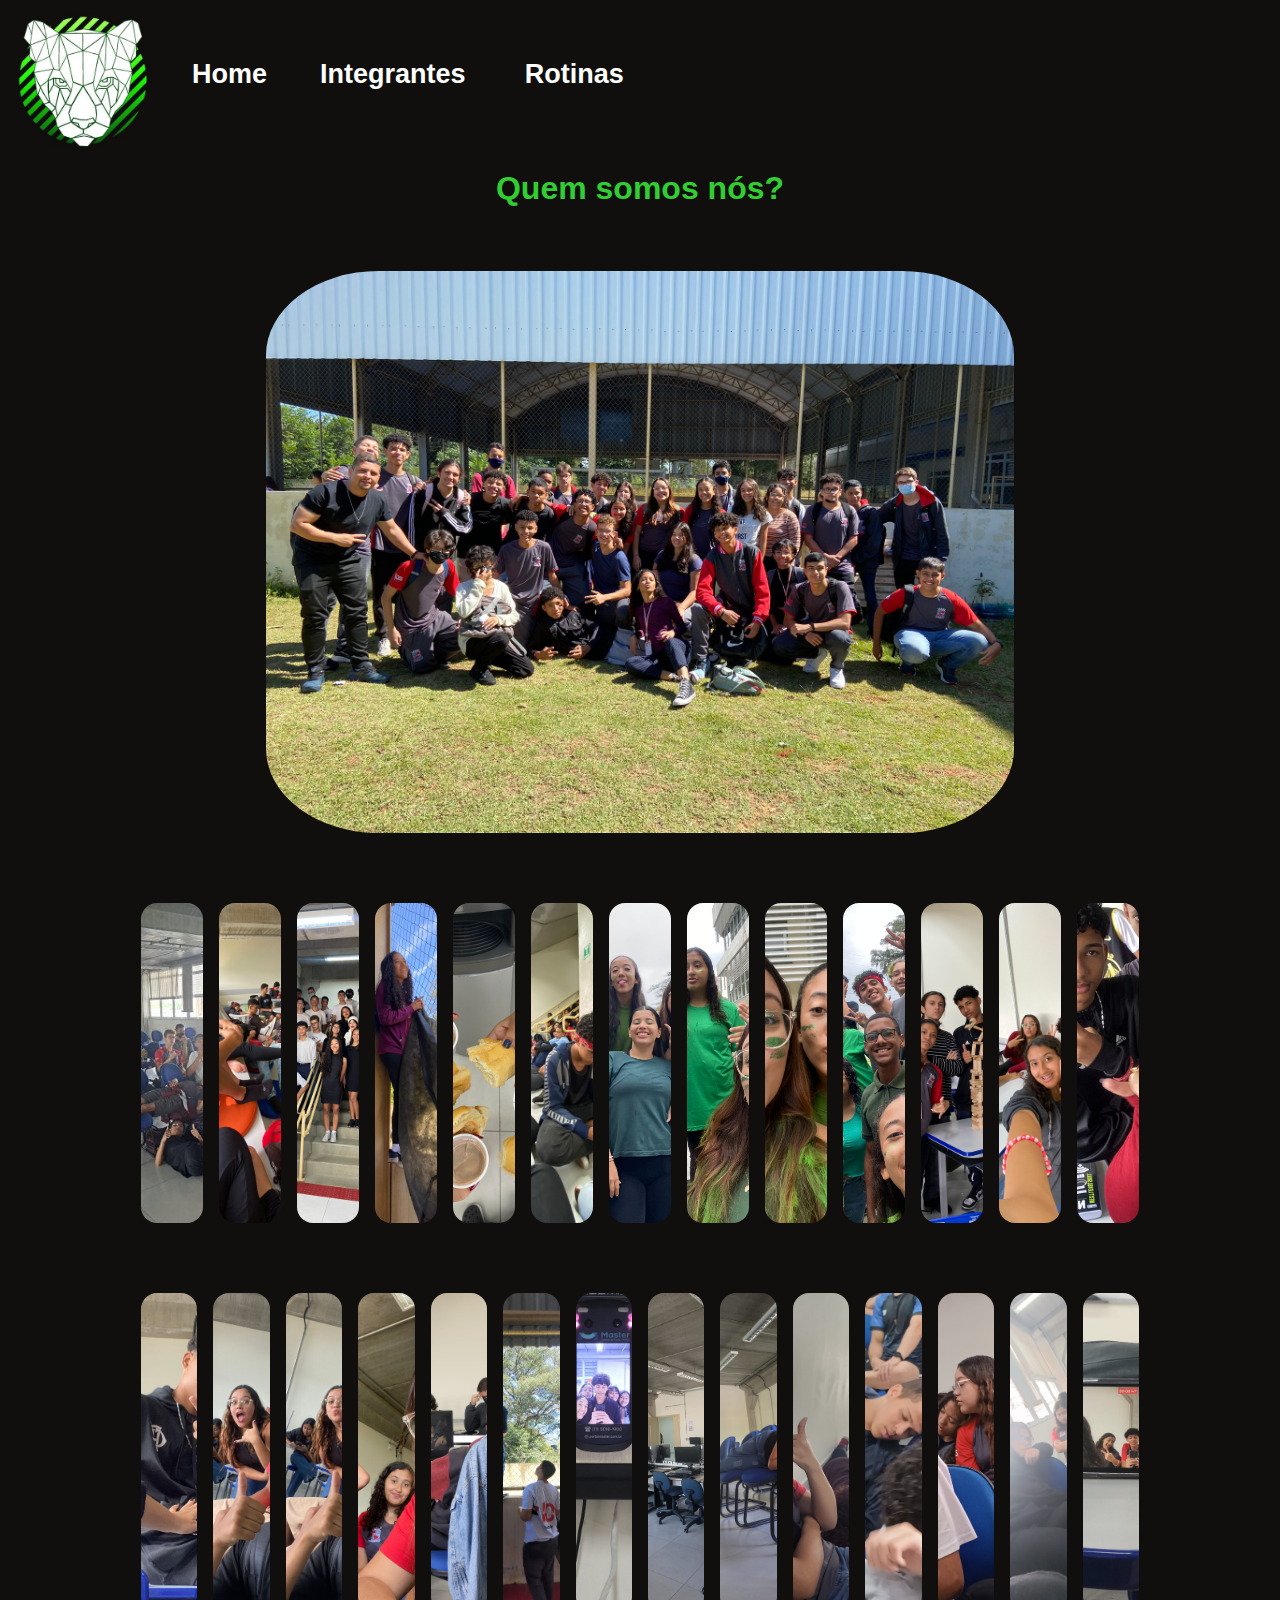
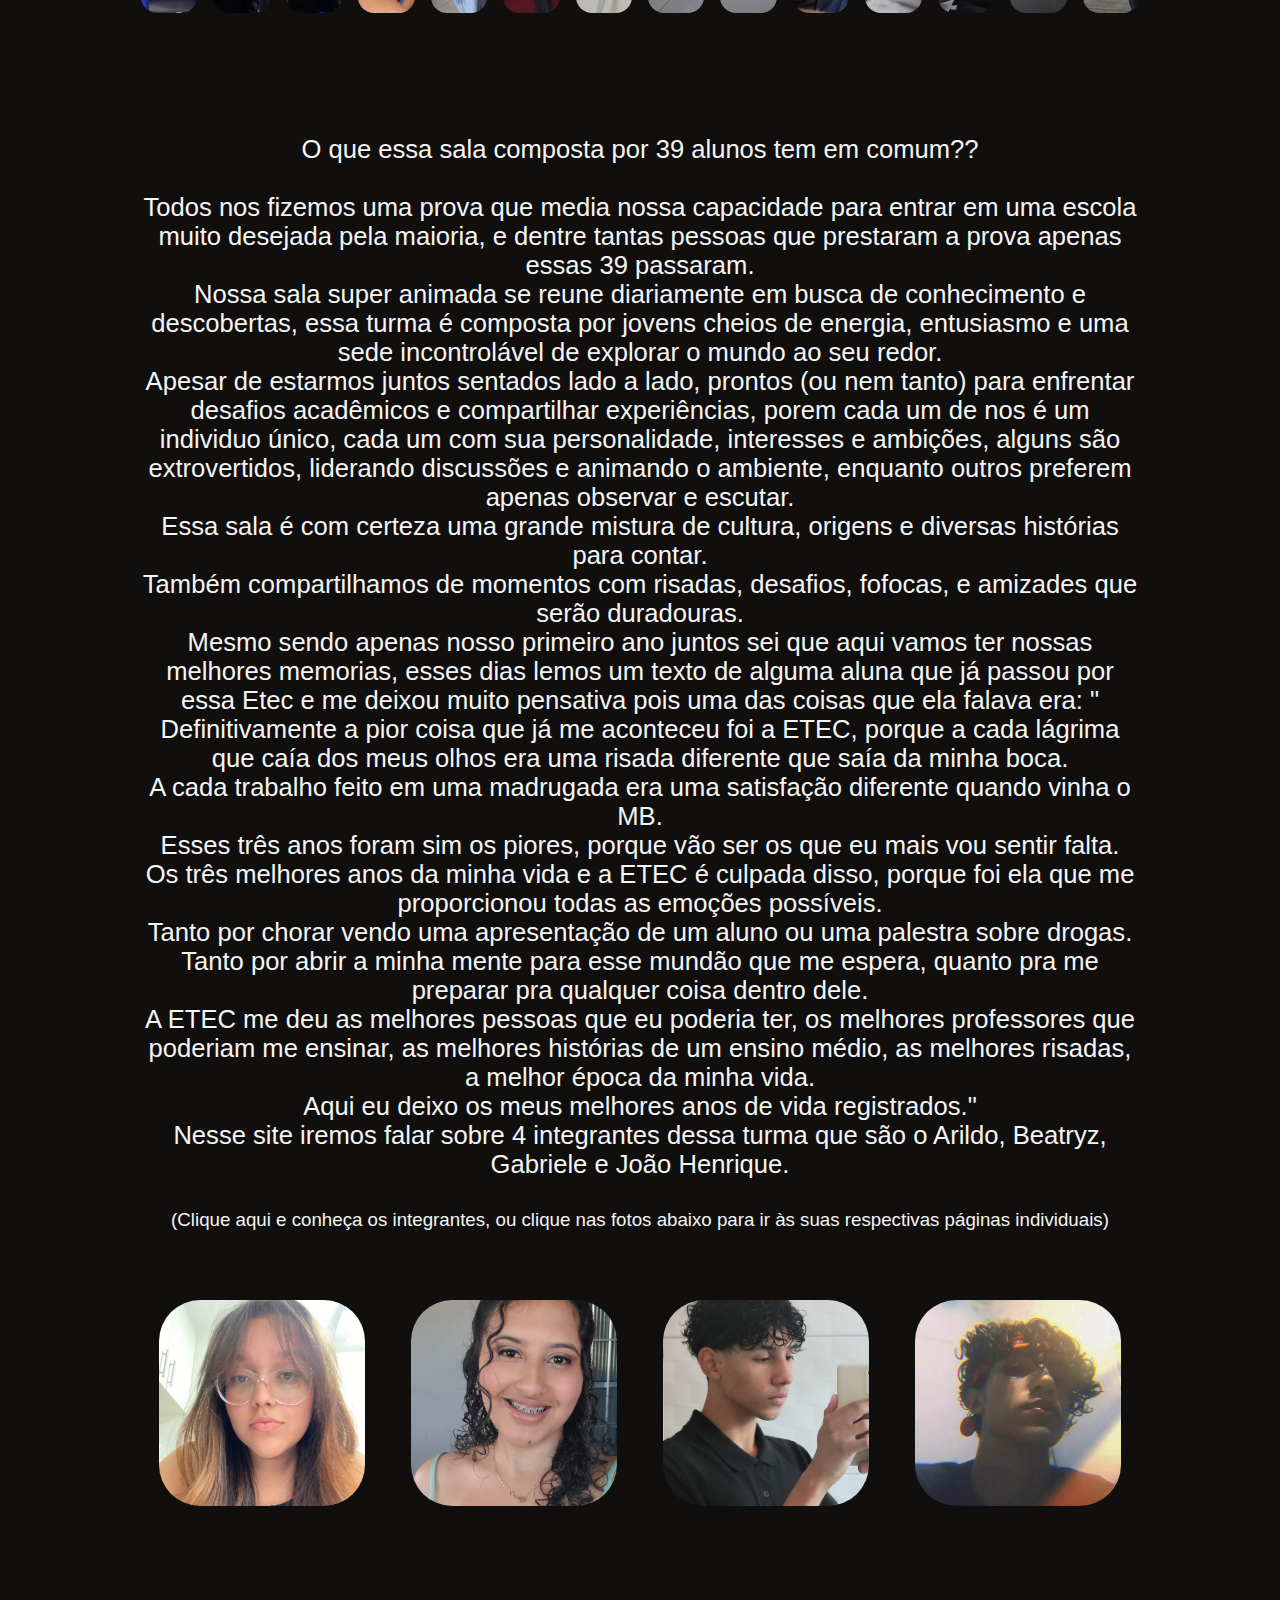
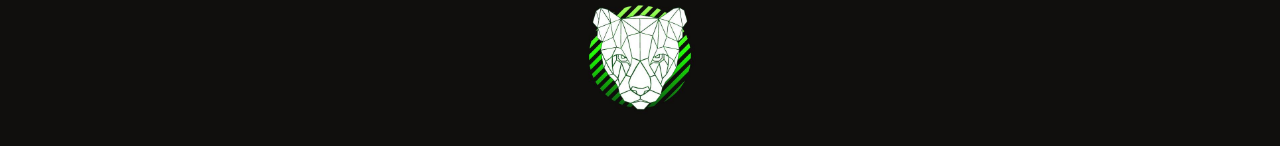
<file: index.html>
<!DOCTYPE html>
<html lang="en">
<head>
    <meta charset="UTF-8">
    <meta http-equiv="X-UA-Compatible" content="IE=edge">
    <meta name="viewport" content="width=device-width, initial-scale=1.0">
    <title>Document</title>
    <link rel="icon" type="image/png" href="img/logo.png.png">
    <link rel="stylesheet" href="style.css">
</head>
<body bgcolor="#100F0D">
    <div class="selecao">
    <div class="menu">
        <a href="index.html"><img class="img1" src="img/Imagem do WhatsApp de 2023-04-27 à(s) 07.49.08.jpg" alt=""></a>
    </div>
    <div class="home"><a style="text-decoration: none;" style="color: whitesmoke" href="index.html"><div class="branco">Home</div></a></div>

    <div class="integrantes"><a href="pag.integrantes.html" style="text-decoration: none;" style="color: whitesmoke"><div class="branco1">Integrantes</div></a></div>

    <div class="rotina">
        <a href="pag.rotinas.html" style="text-decoration: none;" style="color: whitesmoke;"><div class="branco2">Rotinas</div></a>
    </div>

    <p id="p10">Quem somos nós?</p>

    <div class="container4">
        <div class="central">
        <img id="img6" src="img/1DS.jpg" alt="">
        </div>
        <div class="kodfun-galeri">
            <div style="background-image: url(img/fototurmaajogada.jpg)"></div>
            <div style="background-image: url(img/peiara.jpg)"></div>
            <div style="background-image: url(img/turmapretobranco.jpg)"></div>
            <div style="background-image: url(img/natihumilhada.jpg)"></div>
            <div style="background-image: url(img/pobreza.jpg)"></div>
            <div style="background-image: url(img/palestrarobilsonbia.jpg)"></div>
            <div style="background-image: url(img/meninas.jpg)"></div>
            <div style="background-image: url(img/gabyfeiosaebiachatinha.jpg)"></div>
            <div style="background-image: url(img/natiegaby.jpg)"></div>
            <div style="background-image: url(img/turmaverde.jpg)"></div>
            <div style="background-image: url(img/diajenga.jpg)"></div>
            <div style="background-image: url(img/bia0.5.jpg)"></div>
            <div style="background-image: url(img/caricacarlonafto.jpg)"></div>
            
        </div>

        <style>
            .kodfun-galeri {
                display: flex;
                height: 20rem;
                gap: 1rem;
            }
            .kodfun-galeri > div {
                flex: 1;
                border-radius: 1rem;
                background-position: center;
                background-repeat: no-repeat;
                background-size: auto 100%;
                transition: all .8s cubic-bezier(.25, .4, .45, 1.4);
            }
            .kodfun-galeri > div:hover {
                flex: 5;
            }
        </style>

        <div class="galeria">
            <div style="background-image: url(img/cariocaegaby.jpg);"></div>
            <div style="background-image: url(img/cariocajoia.jpg);"></div>
            <div style="background-image: url(img/cariocajoiaposturado.jpg);"></div>
            <div style="background-image: url(img/gabymepaga.jpg);"></div>
            <div style="background-image: url(img/xatjp.jpg);"></div>
            <div style="background-image: url(img/trabalhadores.jpg);"></div>
            <div style="background-image: url(img/meninasijuao.jpg);"></div>
            <div style="background-image: url(img/salavazia.jpg);"></div>
            <div style="background-image: url(img/soninhobia.jpg);"></div>
            <div style="background-image: url(img/soninhoeve.jpg);"></div>
            <div style="background-image: url(img/soninholuan.jpg);"></div>
            <div style="background-image: url(img/soninhogabyenati.jpg);"></div>
            <div style="background-image: url(img/mateusetalita.jpg);"></div>
            <div style="background-image: url(img/telacelular.jpg);"></div>

        </div>

        <style>
            .galeria {
                display: flex;
                height: 20rem;
                gap: 1rem;
            }
            .galeria > div {
                flex: 1;
                border-radius: 1rem;
                background-position: center;
                background-repeat: no-repeat;
                background-size: auto 100%;
                transition: all .8s cubic-bezier(.25, .4, .45, 1.4);
            }
            .galeria > div:hover {
                flex: 5;
            }

        </style>

        <br>
        <br>
        <br>
        <br>

        <p id="p11">
            O que essa sala composta por 39 alunos tem em comum?? <br>
            <br>
            Todos nos fizemos uma prova que media nossa capacidade para entrar em uma escola muito desejada pela maioria, e dentre tantas pessoas que prestaram a prova apenas essas 39 passaram. <br>
            Nossa sala super animada se reune diariamente em busca de conhecimento e descobertas, essa turma é composta por jovens cheios de energia, entusiasmo e uma sede incontrolável de explorar o mundo ao seu redor. <br>
            Apesar de estarmos juntos sentados lado a lado, prontos (ou nem tanto) para enfrentar desafios acadêmicos e compartilhar experiências, porem cada um de nos é um individuo único, cada um com sua personalidade, interesses e ambições, alguns são extrovertidos, liderando discussões e animando o ambiente, enquanto outros preferem apenas observar e escutar. <br>
            Essa sala é com certeza uma grande mistura de cultura, origens e diversas histórias para contar. <br>
            Também compartilhamos de momentos com risadas, desafios, fofocas, e amizades que serão duradouras. <br>
            Mesmo sendo apenas nosso primeiro ano juntos sei que aqui vamos ter nossas melhores memorias, esses dias lemos um texto de alguma aluna que já passou por essa Etec e me deixou muito pensativa pois uma das coisas que ela falava era: " Definitivamente a pior coisa que já me aconteceu foi a ETEC, porque a cada lágrima que caía dos meus olhos era uma risada diferente que saía da minha boca. <br>
            A cada trabalho feito em uma madrugada era uma satisfação diferente quando vinha o MB. <br>
            Esses três anos foram sim os piores, porque vão ser os que eu mais vou sentir falta. Os três melhores anos da minha vida e a ETEC é culpada disso, porque foi ela que me proporcionou todas as emoções possíveis.<br> 
            Tanto por chorar vendo uma apresentação de um aluno ou uma palestra sobre drogas. <br> 
            Tanto por abrir a minha mente para esse mundão que me espera, quanto pra me preparar pra qualquer coisa dentro dele. <br> 
            A ETEC me deu as melhores pessoas que eu poderia ter, os melhores professores que poderiam me ensinar, as melhores histórias de um ensino médio, as melhores risadas, a melhor época da minha vida. <br>
            Aqui eu deixo os meus melhores anos de vida registrados."
            <br> Nesse site iremos falar sobre 4 integrantes dessa turma que são o Arildo, Beatryz, Gabriele e João Henrique.
        </p>

        <a id="espacamento" style="text-decoration: none;" style="color: whitesmoke;" href="pag.integrantes.html"><div class="branco3">(Clique aqui e conheça os integrantes, ou clique nas fotos abaixo para ir às suas respectivas páginas individuais)</div></a>

        <div class="selecione">
            <a href="pagGaby.html"><img src="img/gaby.jpg" alt=""></a>
            <a href="pagBia.html"><img src="img/bia.jpg" alt=""></a>
            <a href="pagJoao.html"><img src="img/jojolindao.jpg" alt=""></a>
            <a href="pagArildo.html"><img src="img/arildo.jpg" alt=""></a>
        </div>

    </div>
    </div>
    <div class="final">
        <a href="index.html"><img id="img7" src="img/Imagem do WhatsApp de 2023-04-27 à(s) 07.49.08.jpg" alt=""></a>
    </div>
    </div>
    
</body>
</html>
</file>
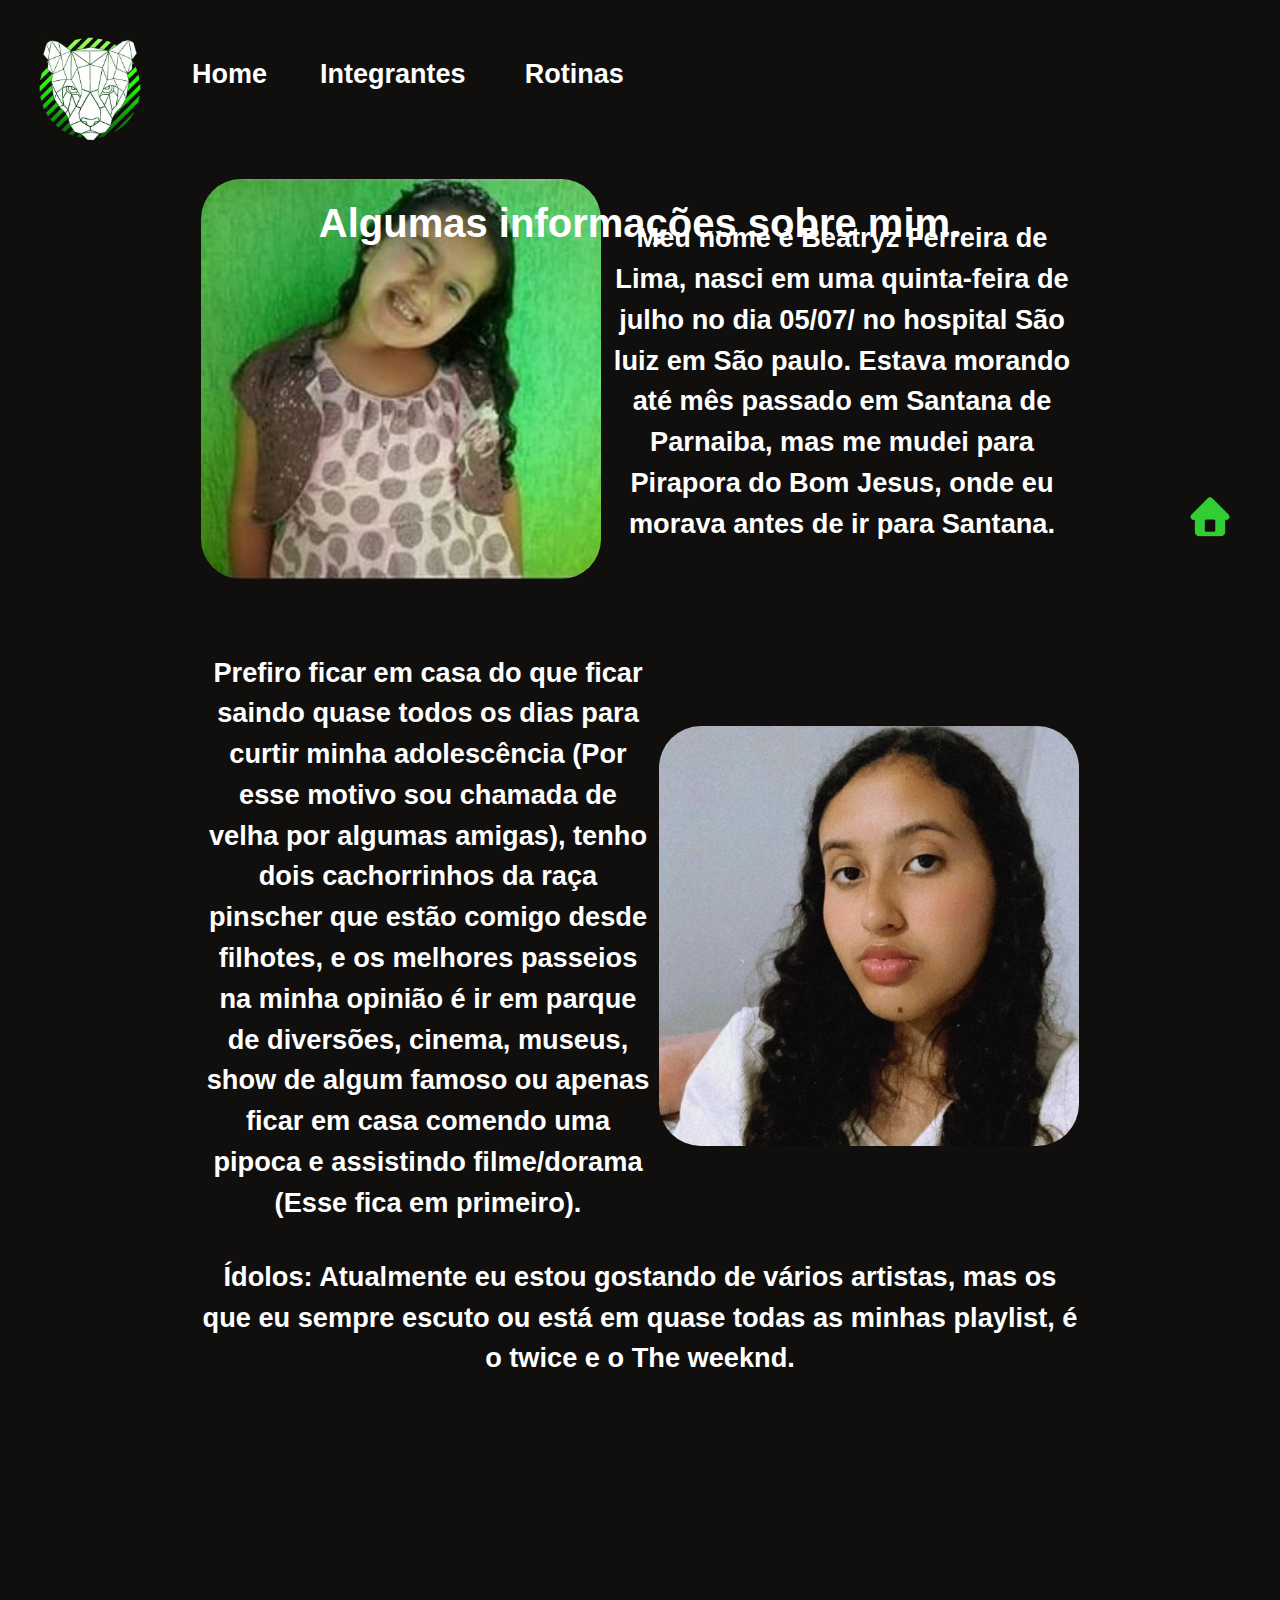
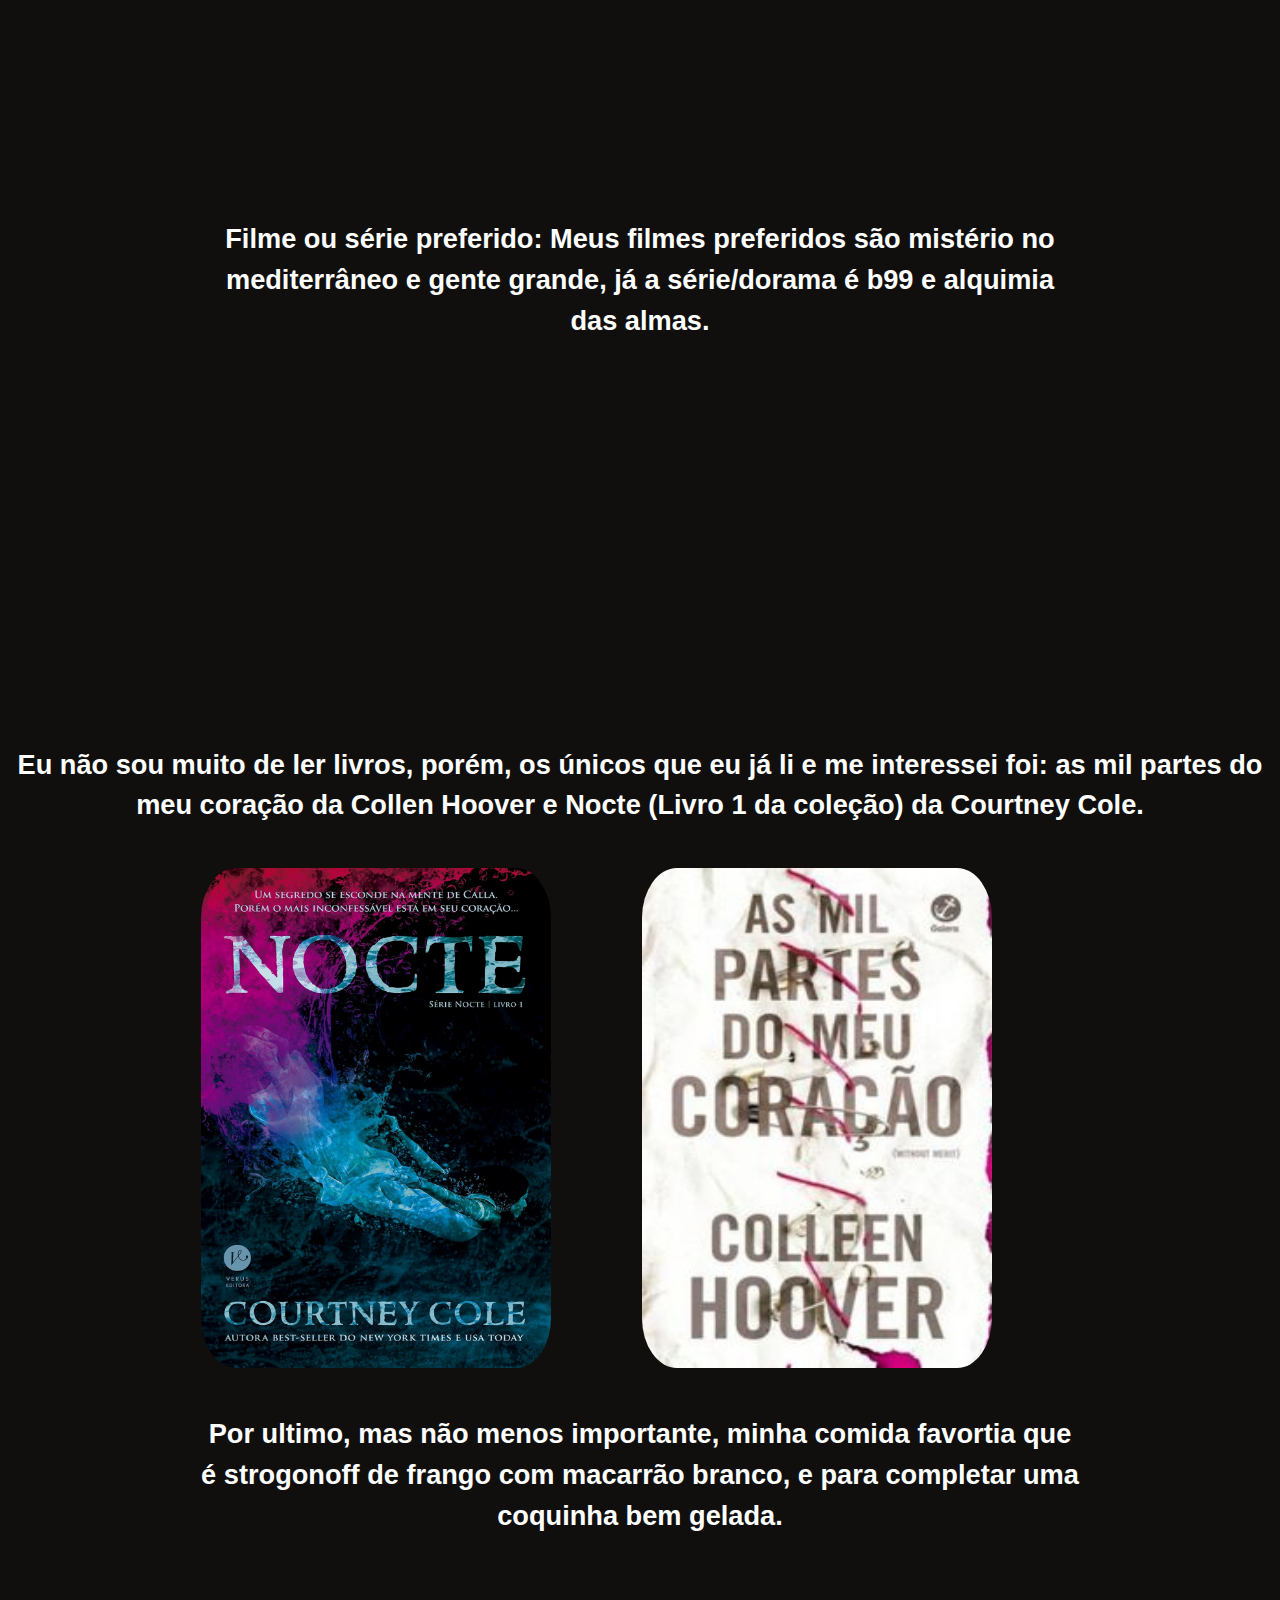
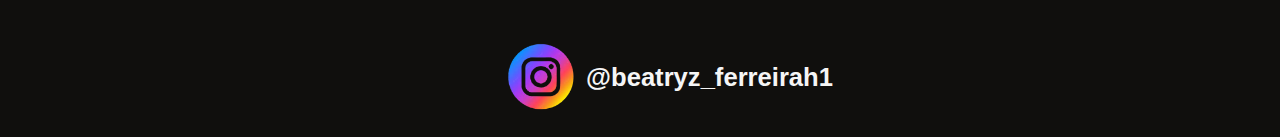
<file: pag.curiosidadeBia.html>
<!DOCTYPE html>
<html lang="en">
    <head>
        <meta charset="UTF-8">
        <meta http-equiv="X-UA-Compatible" content="IE=edge">
        <meta name="viewport" content="width=device-width, initial-scale=1.0">
        <title>DiaDoAmigo</title>
        <link rel="icon" type="image/png" href="img/logo.png.png">
        <link rel="stylesheet" href="style3.css">
    </head>
    <body bgcolor="#100F0D">
        <div class="menu">
            <a href="index.html">
                <img class="img1" src="img/Imagem do WhatsApp de 2023-04-27 à(s) 07.49.08.jpg" alt="">
            </a>
        </div>
        <div class="home">
            <a style="text-decoration: none;" style="color: whitesmoke" href="index.html">
                <div class="branco">Home</div>
            </a>
        </div>
        <div class="integrantes">
            <a href="pag.integrantes.html" style="text-decoration: none;" style="color: whitesmoke">
                <div class="branco1">Integrantes</div>
            </a>
        </div>
        <div class="rotina">
            <a href="pag.rotinas.html" style="text-decoration: none;" style="color: whitesmoke;"><div class="branco2">Rotinas</div></a>
        </div>
        <h1 class="Text1">Algumas informações sobre mim.</h1>
        <a href="index.html"><img id="bolinha" src="img/bolinha.png" alt=""></a>
        <div class="tabela" align ="center">
            <table cellspacing="20%" width="70%">
                <tr>
                    <td>
                        <a href="pagBia.html">
                            <img class="foto2" src="img/biacrianca.jpg" width="400" height="400">
                            
                        </a>
                    </td>
                    <td class="text3" >
                       <p> Meu nome é Beatryz Ferreira de Lima, nasci em uma quinta-feira de julho
                        no dia 05/07/ no hospital São luiz em São paulo. Estava morando até mês passado em Santana de Parnaiba, mas
                        me mudei para Pirapora do Bom Jesus, onde eu morava antes de ir para Santana.
                        </p>
                    </td>
                </tr>
            </table>
            <br>
            <br>
            <table cellspacing="20%" width="70%">
                <tr>
                   
                    <td class="text3">
                        <p>
                            Prefiro ficar em casa do que ficar saindo quase todos os dias para curtir minha adolescência (Por esse motivo sou chamada de velha por algumas amigas),
          tenho dois cachorrinhos da raça pinscher que estão comigo desde filhotes, e os melhores passeios na minha opinião 
          é ir em parque de diversões, cinema, museus, show de algum famoso ou apenas ficar em casa comendo uma pipoca e assistindo filme/dorama (Esse fica em primeiro).
                        </p>

                    </td>
                    <td>
                        <img class="foto2" src="img/biagrande.jpg" alt="" width="420" height="420">
                    </td>
                </tr>


            </table>
            <table cellspacing="20%" width="70%">
                <tr>
                    <td class="text4">
                        Ídolos: Atualmente eu estou gostando de vários artistas, mas os que eu sempre escuto ou está 
                        em quase todas as minhas playlist, é o twice e o The weeknd.
                    </td>
                </tr>
            </table>
            <br>
            <br>
            <table cellspacing="20%" width="70%" align="center"> 
               
                    <td>
                        <iframe 
                        style="border-radius:12px" src="https://open.spotify.com/embed/artist/7n2Ycct7Beij7Dj7meI4X0?utm_source=generator" width="90%" height="352" frameBorder="0" allowfullscreen="" allow="autoplay; clipboard-write; encrypted-media; fullscreen; picture-in-picture" loading="lazy"></iframe>
                    </td>
                    <td>
                        <iframe style="border-radius:12px" src="https://open.spotify.com/embed/artist/1Xyo4u8uXC1ZmMpatF05PJ?utm_source=generator&theme=0" width="90%" height="352" frameBorder="0" allowfullscreen="" allow="autoplay; clipboard-write; encrypted-media; fullscreen; picture-in-picture" loading="lazy"></iframe>
                    </iframe>
                    </td>
                </tr>
            </table>
            <br>
            <br>
            <table cellspacing="20%" width="70%">
                <tr>
                    <td class="text4">
                        Filme ou série preferido: Meus filmes preferidos são mistério no mediterrâneo e gente grande, já
                        a série/dorama é b99 e alquimia das almas.
                     </td>
                </tr>
            </table>
            <br>
            <br>
            <table cellspacing="20%" widht="70%">
                <tr>
                    <td>
                        <iframe class="videos" width="500" height="315" src="https://www.youtube.com/embed/ZewCCWbPlsY" title="YouTube video player" frameborder="0" allow="accelerometer; autoplay; clipboard-write; encrypted-media; gyroscope; picture-in-picture; web-share" allowfullscreen>
                        </iframe>
                    </td>
                    <td>
                    <iframe class="videos" width="500" height="315" src="https://www.youtube.com/embed/BM4B2HAhH7Y" title="YouTube video player" frameborder="0" allow="accelerometer; autoplay; clipboard-write; encrypted-media; gyroscope; picture-in-picture; web-share" allowfullscreen></iframe>
                    </td>
                </tr>   
            </table>
            <br>
            <br>
            <table>
                <tr>
                    <td class="text4">
                        Eu não sou muito de ler livros, porém, os únicos que eu já li e me interessei foi: as mil partes
                        do meu coração da Collen Hoover e Nocte (Livro 1 da coleção) da Courtney Cole.
                    </td>
                </tr>
            </table>
            <br>
            <br>
            <table cellspacing="10%" width="70%">
                <tr>
                    <td>
                        <a href="https://www.bing.com/ck/a?!&&p=9b2f443310cffdf6JmltdHM9MTY4NTE0NTYwMCZpZ3VpZD0wNmVlOWIyOC0wMTcyLTY0MGYtMDdlMC04YjhhMDBjNDY1MTkmaW5zaWQ9NTIyNQ&ptn=3&hsh=3&fclid=06ee9b28-0172-640f-07e0-8b8a00c46519&psq=as+mil+partes+do+meu+cora%c3%a7%c3%a3o+skoob&u=a1aHR0cHM6Ly93d3cuc2tvb2IuY29tLmJyL2FzLW1pbC1wYXJ0ZXMtZG8tbWV1LWNvcmFjYW8tODExNTM4ZWQ4MTYwNDguaHRtbA&ntb=1"><img class="livros" src="img/nocte.jpg" width="350" height="500" ></a>
                    </td>
                    <td>
                        <a href="https://www.bing.com/ck/a?!&&p=5ff676d24fb1002fJmltdHM9MTY4NTE0NTYwMCZpZ3VpZD0wNmVlOWIyOC0wMTcyLTY0MGYtMDdlMC04YjhhMDBjNDY1MTkmaW5zaWQ9NTIzMA&ptn=3&hsh=3&fclid=06ee9b28-0172-640f-07e0-8b8a00c46519&psq=nocte+skoob&u=a1aHR0cHM6Ly93d3cuc2tvb2IuY29tLmJyL25vY3RlLTQxOTk0NmVkNDc2OTY4Lmh0bWw&ntb=1"><img class="livros" src="img/collenhover.jpg" alt="" width="350" height="500"></a>
                    </td>
                </tr>
            </table>
            <br>
            <br>
            <div>
                <table cellspacing="20%" width="70%">
                    <tr>
                        <td class="text4" >
                        Por ultimo, mas não menos importante, minha comida favortia que é strogonoff de frango com macarrão branco, e para 
                        completar uma coquinha bem gelada.
                               
                        </td>
                    </tr>
                </table>
                <br>
                <br>
                <br>
            </div>
            <div class="container2">
                <img id="img5" src="img/logoinsta-removebg-preview.png" alt="">
                <a style="text-decoration: none;" style="color:whitesmoke;" href="https://instagram.com/beatryz_ferreirah1?igshid=MzNlNGNkZWQ4Mg==" target="_blank"><div class="branco3">@beatryz_ferreirah1</div></a>
            </div>
        </div>
    </div>
    </body>
</html>
</file>
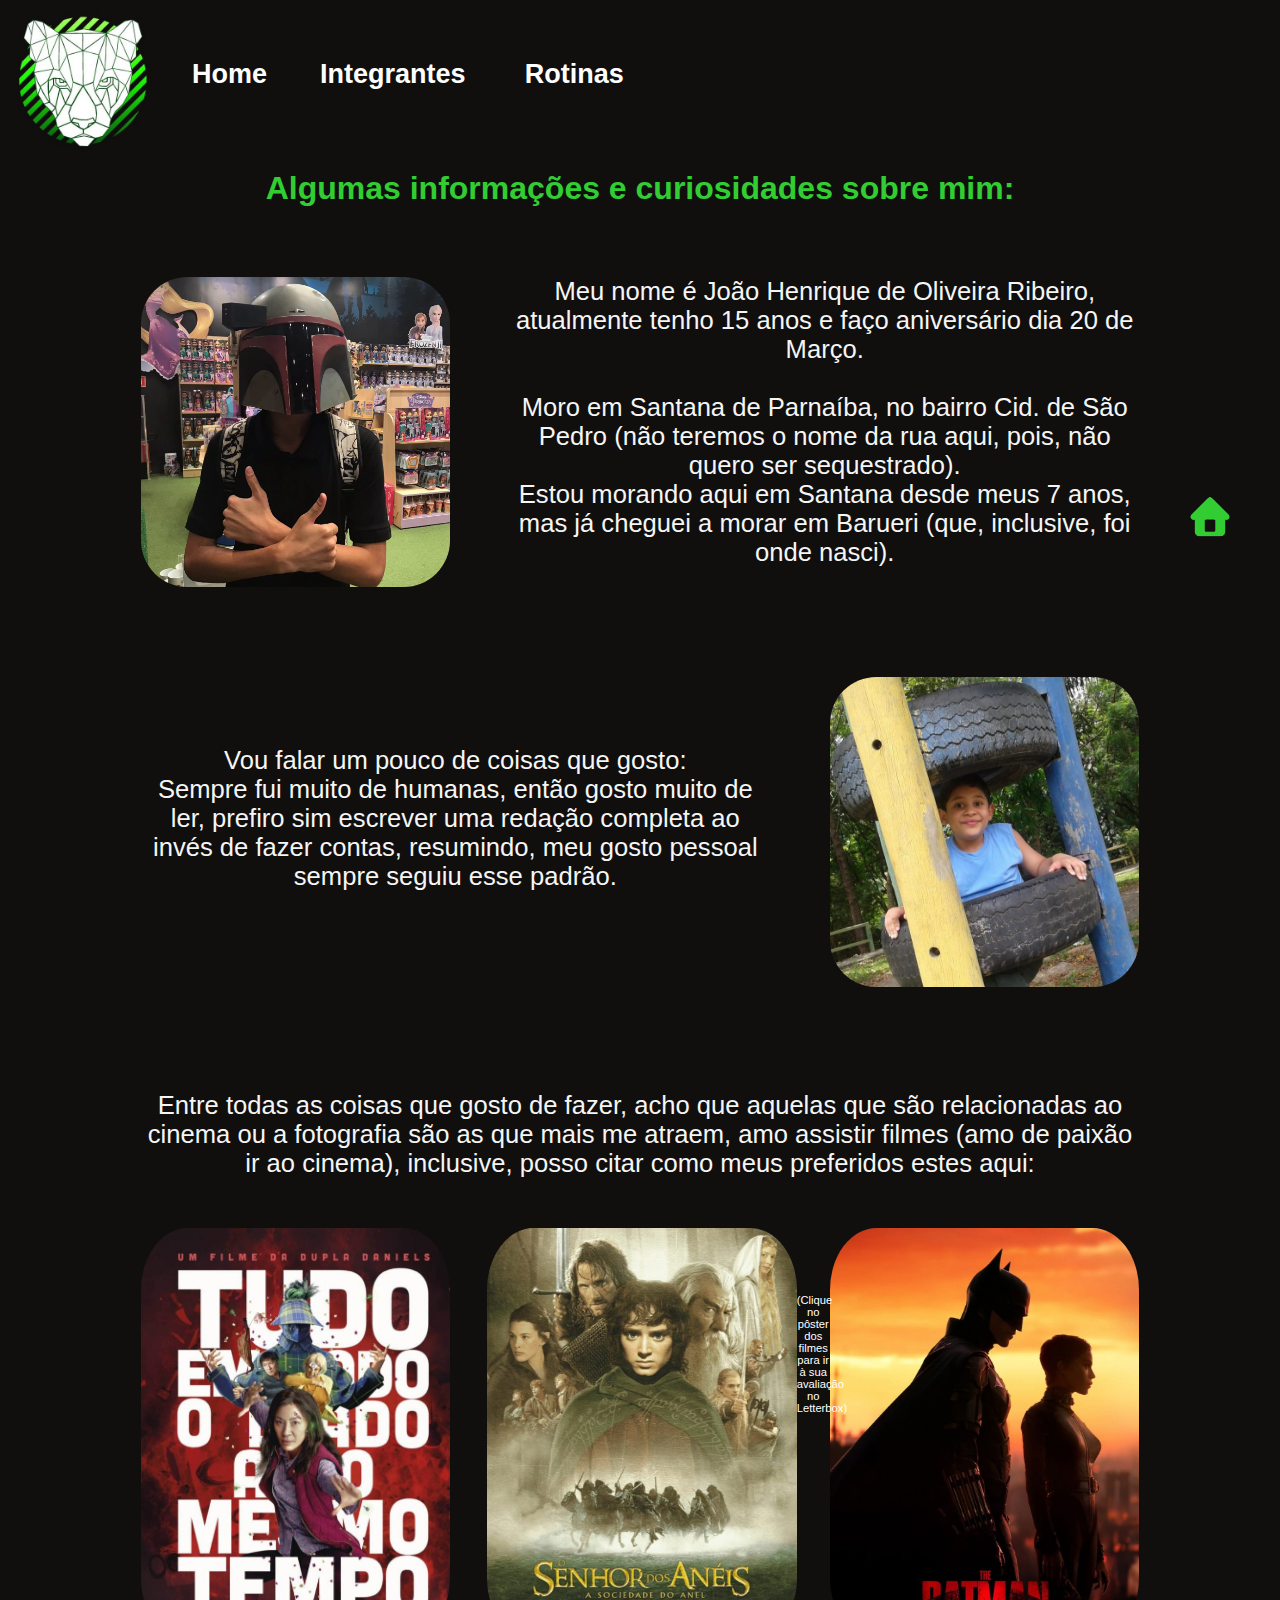
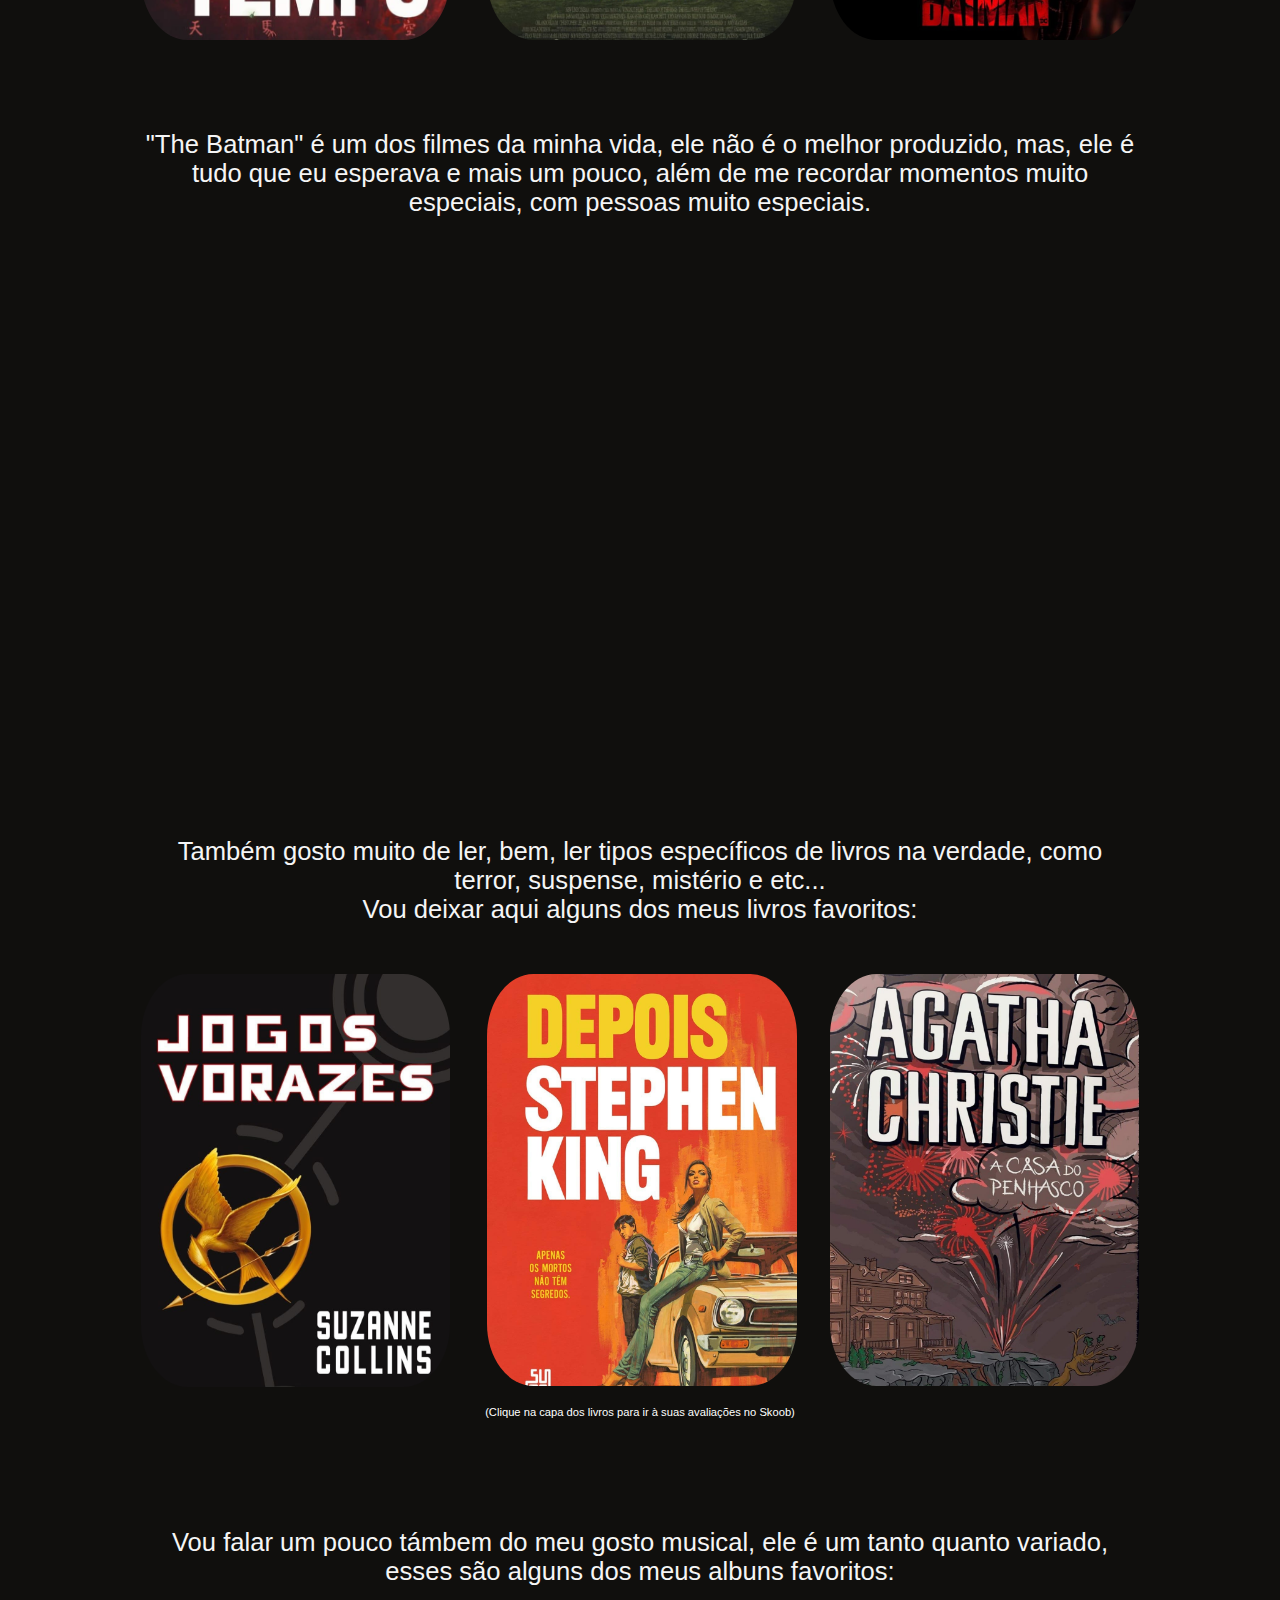
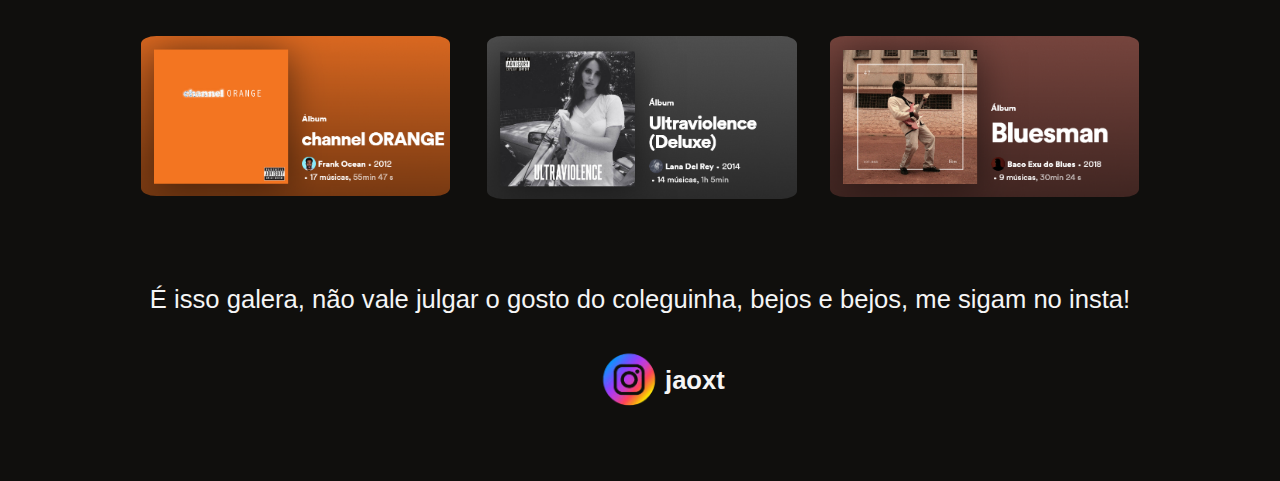
<file: pag.curiosidades.html>
<!DOCTYPE html>
<html lang="en">
<head>
    <meta charset="UTF-8">
    <meta http-equiv="X-UA-Compatible" content="IE=edge">
    <meta name="viewport" content="width=device-width, initial-scale=1.0">
    <title>Dia do Amigo</title>
    <link rel="icon" type="image/png" href="img/logo.png.png">
    <link rel="stylesheet" href="style.css">
</head>
<body bgcolor="#100F0D">

    <div class="selecao">

    <div class="menu">
        <a href="index.html"><img class="img1" src="img/Imagem do WhatsApp de 2023-04-27 à(s) 07.49.08.jpg" alt=""></a>
    </div>

    <div class="home">
        <a style="text-decoration: none;" style="color: whitesmoke" href="index.html"><div class="branco">Home</div></a>
    </div>

    <div class="integrantes">
        <a href="pag.integrantes.html" style="text-decoration: none;" style="color: whitesmoke"><div class="branco1">Integrantes</div></a>
    </div>
    
    <div class="rotina">
        <a href="pag.rotinas.html" style="text-decoration: none;" style="color: whitesmoke;"><div class="branco2">Rotinas</div></a>
    </div>

    <div class="quemsou">
        <p>Algumas informações e curiosidades sobre mim:</p>
    </div>

    <div class="container3">
        <a href="index.html"><img id="bolinha" src="img/bolinha.png" alt=""></a>
        <img src="img/joaostar.jpg" alt="">
        <p id="p1">Meu nome é João Henrique de Oliveira Ribeiro, atualmente tenho 15 anos e faço aniversário dia 20 de Março.
            <br>
            <br>
            Moro em Santana de Parnaíba, no bairro Cid. de São Pedro (não teremos o nome da rua aqui, pois, não quero ser sequestrado). <br>
            Estou morando aqui em Santana desde meus 7 anos, mas já cheguei a morar em Barueri (que, inclusive, foi onde nasci).
        </p>
        <img id="img1" src="img/joaoreposição.jpg" alt="">
        <p id="p2">
            <br>
            Vou falar um pouco de coisas que gosto:
            <br>
            Sempre fui muito de humanas, então gosto muito de ler, prefiro sim escrever uma redação completa ao invés de fazer contas, resumindo,
            meu gosto pessoal sempre seguiu esse padrão.
            <br>
        <p id="p3">Entre todas as coisas que gosto de fazer, acho que aquelas que são relacionadas ao cinema ou a fotografia são as que mais me 
            atraem, amo assistir filmes (amo de paixão ir ao cinema), inclusive, posso citar como meus preferidos estes aqui:
        </p>

    <div class="imgfilmes">
        <a href="https://boxd.it/3EW0UX" target="_blank"><img id="img2" src="img/aomesmotempo.jpg" alt=""></a>
        <a href="https://boxd.it/3BJ48F" target="_blank"><img src="img/senhordosaneis.jpg" alt=""></a>
        <a href="https://letterboxd.com/film/the-batman/" target="_blank"><img id="img4" src="img/batman.jpg" alt=""></a>
    </div>

    <div class="textinho">   
        <p id="p5">(Clique no pôster dos filmes para ir à sua avaliação no Letterbox)</p>
    </div>

    <div class="batman">    
        <p>"The Batman" é um dos filmes da minha vida, ele não é o melhor produzido, mas,
            ele é tudo que eu esperava e mais um pouco, além de me recordar momentos muito especiais, com pessoas muito especiais.  
        </p>
    <iframe id="iframe3" width="560" height="460" src="https://www.youtube.com/embed/rsQEor4y2hg" title="YouTube video player" aling="center" frameborder="" allow="accelerometer; autoplay; clipboard-write; encrypted-media; gyroscope; picture-in-picture; web-share" allowfullscreen></iframe>
    </div>

        <p id="p6">
            Também gosto muito de ler, bem, ler tipos específicos de livros na verdade, como terror, suspense, mistério e etc...
            <br> Vou deixar aqui alguns dos meus livros favoritos:
        </p>

    <div class="imglivros">
        <a href="https://www.skoob.com.br/jogos-vorazes-106468ed118175.html?privacy-agree=true" target="_blank"><img id="img2" src="img/jogos.jpg" alt=""></a>
        <a href="https://www.skoob.com.br/depois-11799948ed11801138.html" target="_blank"><img src="img/depois.jpg" alt=""></a>
        <a href="https://www.skoob.com.br/a-casa-do-penhasco-1708ed2303.html" target="_blank"><img id="img4" src="img/casa.jpg" alt=""></a>
    </div>

    <p id="p7">(Clique na capa dos livros para ir à suas avaliações no Skoob)</p>

    <p id="p8">Vou falar um pouco támbem do meu gosto musical, ele é um tanto quanto variado, esses são alguns dos meus albuns favoritos: </p>

    <div class="imgmusica">
        <a href="https://open.spotify.com/album/392p3shh2jkxUxY2VHvlH8?si=wK7xfLn3RB2g9mhk9BkOJg" target="_blank"><img id="img2" src="img/chanelORANGE.png" alt=""></a>
        <a href="https://open.spotify.com/album/1ORxRsK3MrSLvh7VQTF01F?si=KKxq4nDERYKxqUU7kPzSJQ" target="_blank"><img src="img/ultraviolence.png" alt=""></a>
        <a href="https://open.spotify.com/album/0QMVSKhzT4u2DEd8qdlz4I" target="_blank"><img id="img4" src="img/bluesman.png" alt=""></a>
    </div>

    <p id="p9">É isso galera, não vale julgar o gosto do coleguinha, bejos e bejos, me sigam no insta!</p>
    <div class="container2">
        <img id="img5" src="img/logoinsta-removebg-preview.png" alt="">
        <a style="text-decoration: none;" style="color:whitesmoke;" href="https://www.instagram.com/jaoxt/" target="_blank"><div class="branco3">jaoxt</div></a>
    </div>
    </div>
    </div>
</div>
     
</body>
</html>
</file>
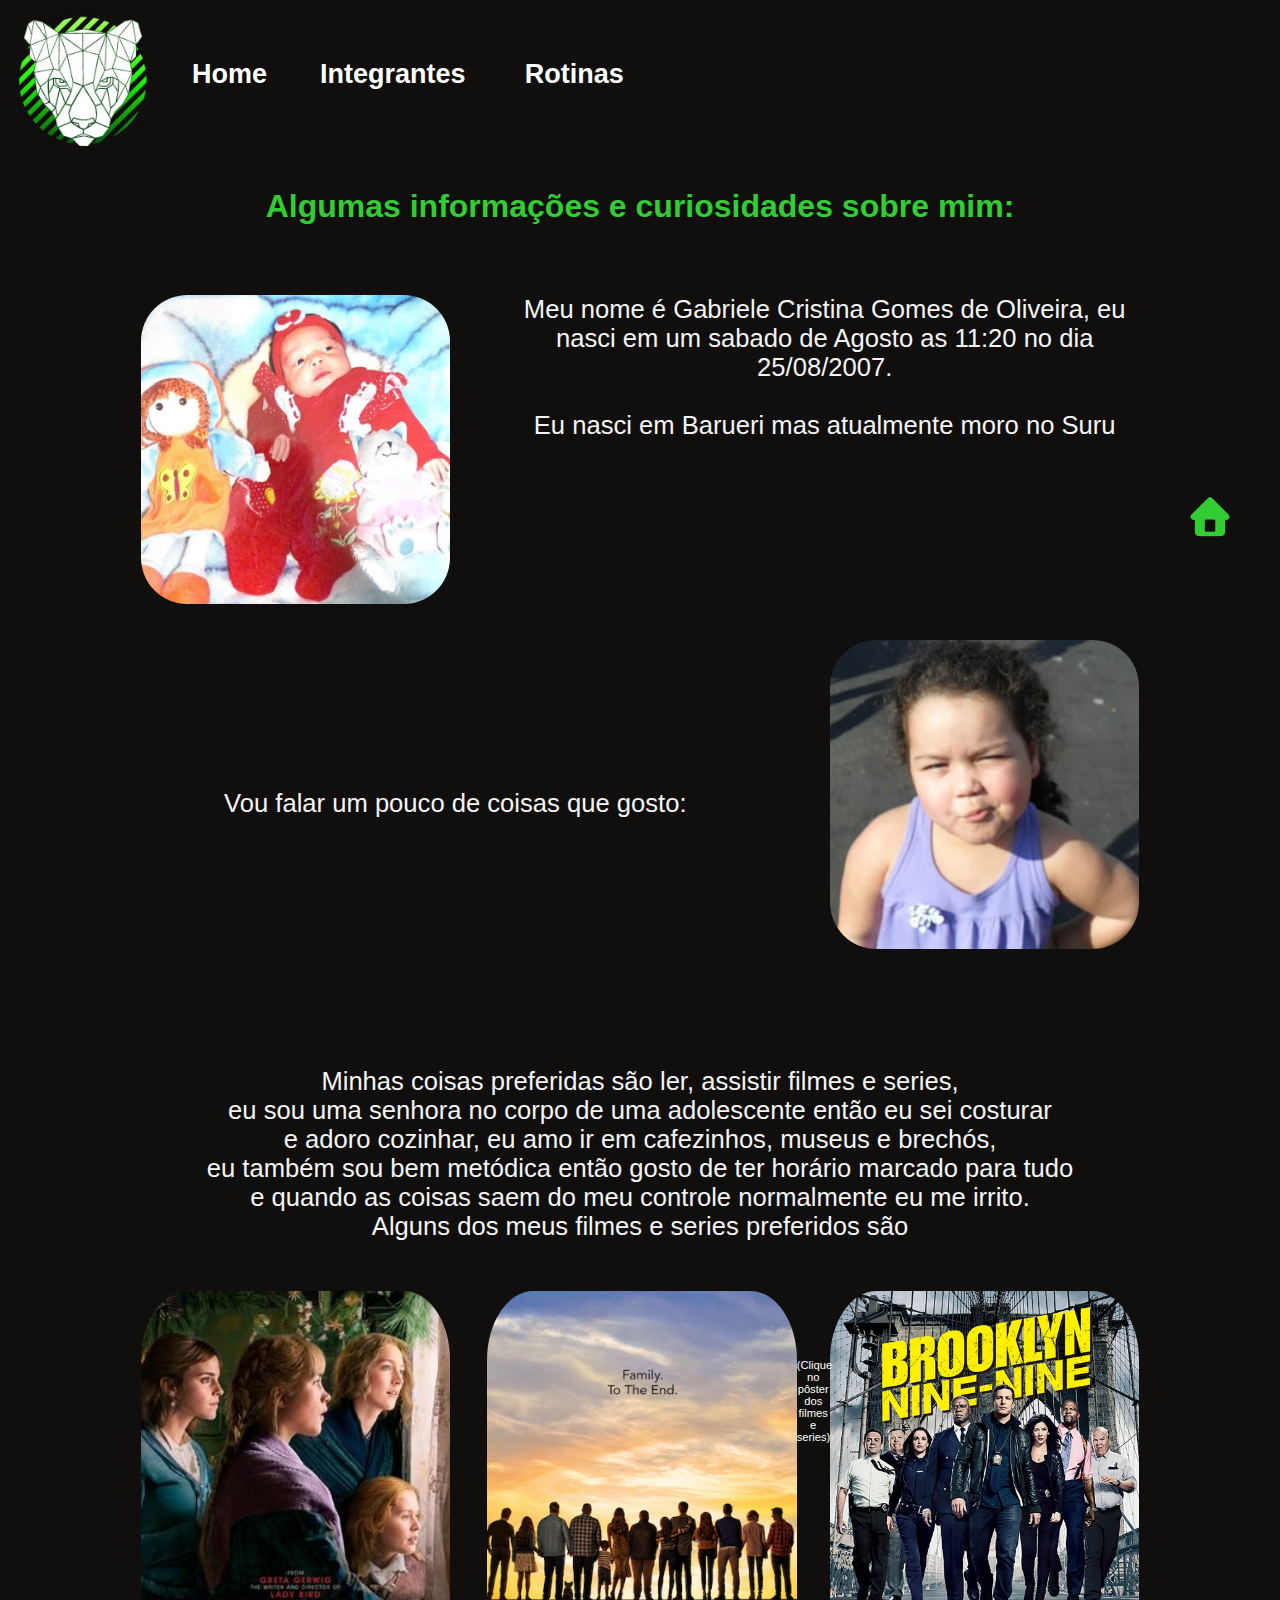
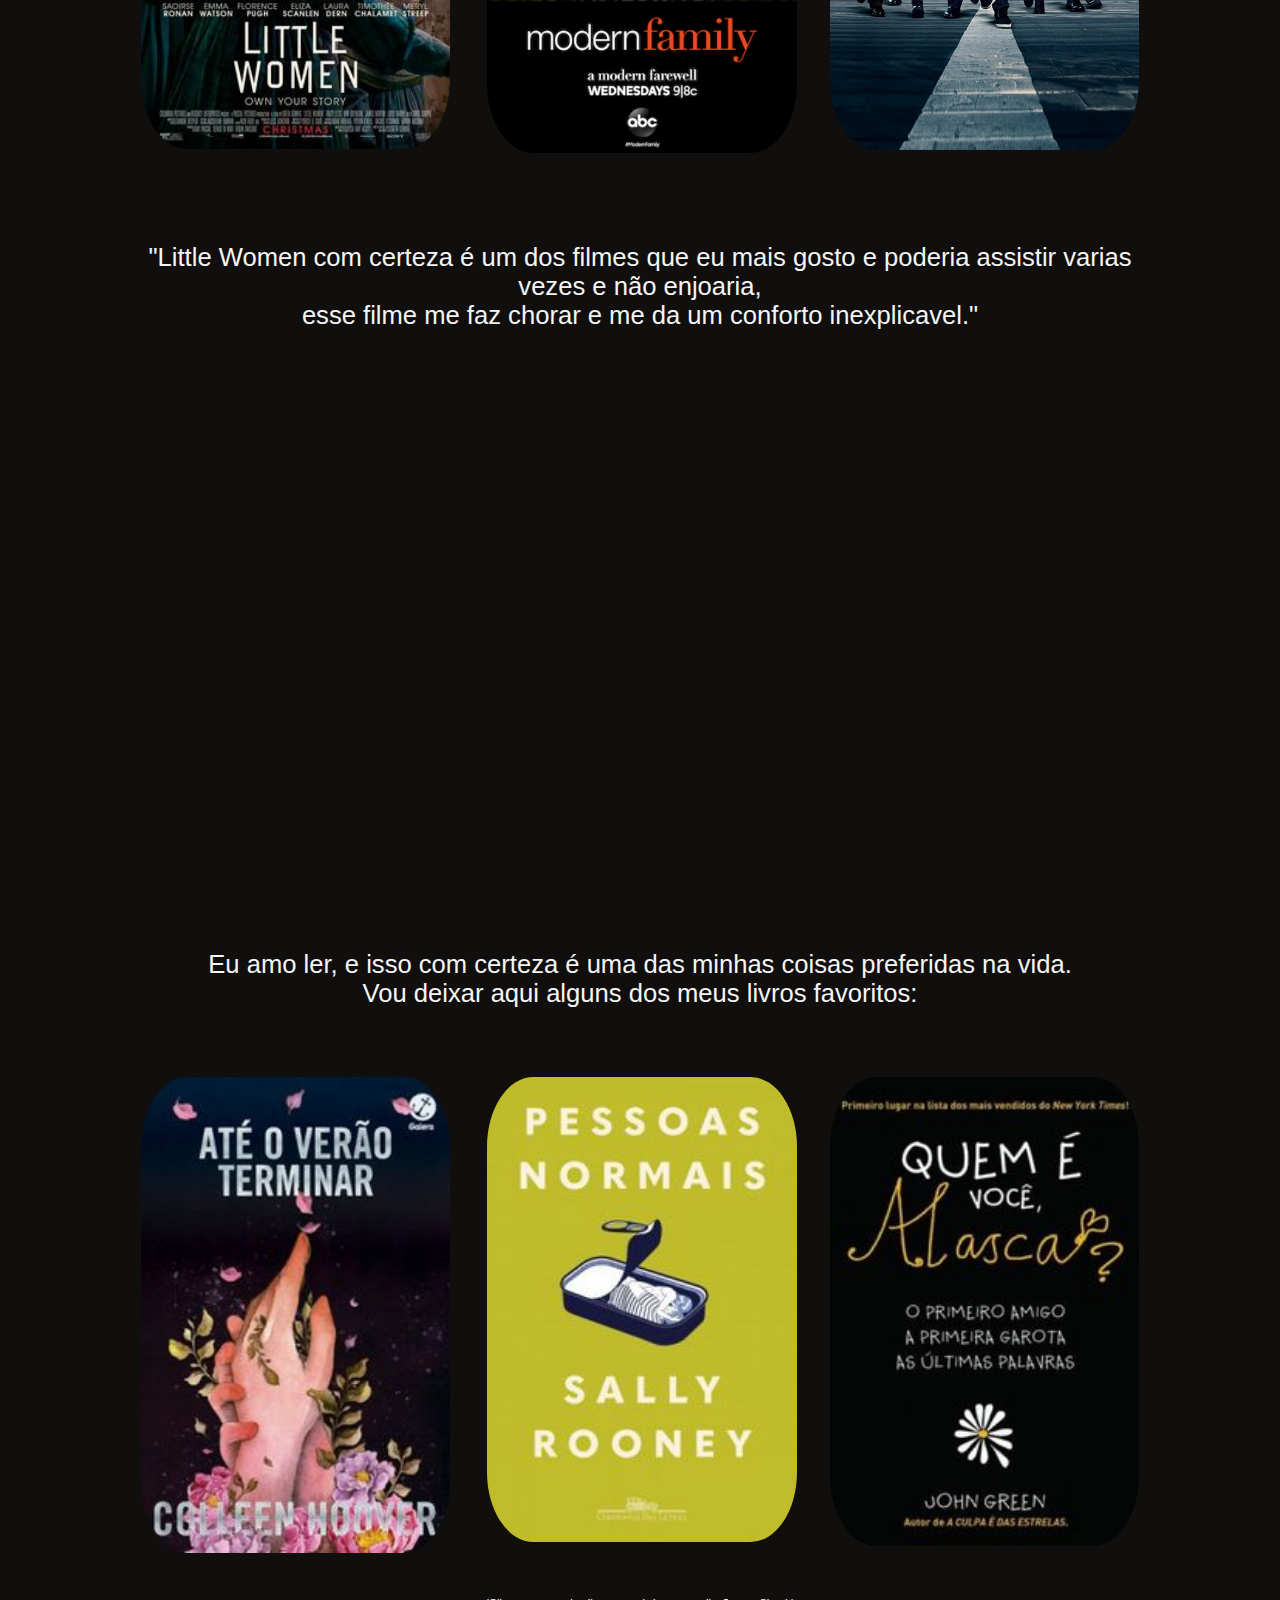
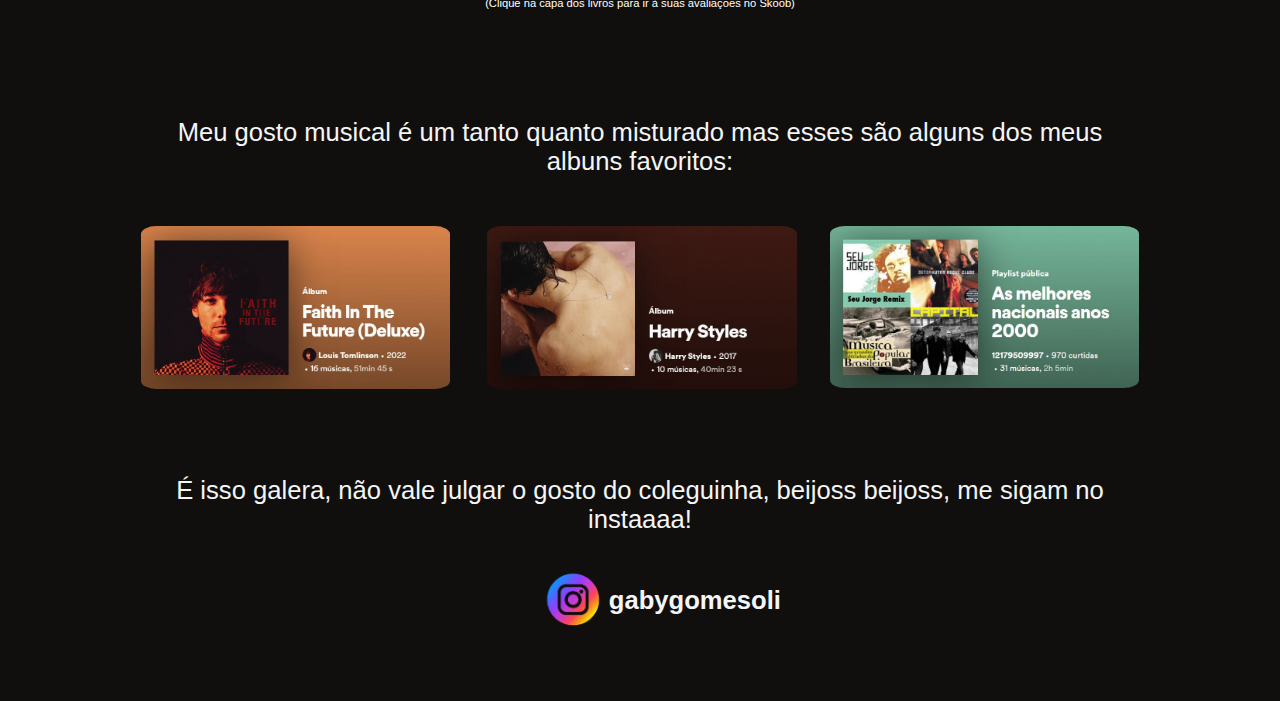
<file: pag.curiosidadesGaby.html>
<!DOCTYPE html>
<html lang="en">
<head>
    <meta charset="UTF-8">
    <meta http-equiv="X-UA-Compatible" content="IE=edge">
    <meta name="viewport" content="width=device-width, initial-scale=1.0">
    <title>Dia do Amigo</title>
    <link rel="icon" type="image/png" href="img/logo.png.png">
    <link rel="stylesheet" href="style2.css">
</head>
<body bgcolor="#100F0D">

    <div class="selecao">

    <div class="menu">
        <a href="index.html"><img class="img1" src="img/Imagem do WhatsApp de 2023-04-27 à(s) 07.49.08.jpg" alt=""></a>
    </div>

    <div class="home">
        <a style="text-decoration: none;" style="color: whitesmoke" href="index.html"><div class="branco">Home</div></a>
    </div>

    <div class="integrantes">
        <a href="pag.integrantes.html" style="text-decoration: none;" style="color: whitesmoke"><div class="branco1">Integrantes</div></a>
    </div>
    
    <div class="rotina">
        <a href="pag.rotinas.html" style="text-decoration: none;" style="color: whitesmoke;"><div class="branco2">Rotinas</div></a>
    </div>

    <div class="quemsou">
        <p>Algumas informações e curiosidades sobre mim:</p>
    </div>

    <div class="container3">
        <a href="index.html"><img id="bolinha" src="img/bolinha.png" alt=""></a>
        <img id="img" src="img/gabybebe.jpg" alt="">
        <p id="p1">Meu nome é Gabriele Cristina Gomes de Oliveira, eu nasci em um sabado de Agosto as 11:20 no dia 25/08/2007.
            <br>
            <br>
            Eu nasci em Barueri mas atualmente moro no Suru <br>
        </p>
        <img id="img1" src="img/gabycrianca.jpg" alt="">
        <p id="p2">
            <br>
            Vou falar um pouco de coisas que gosto:
            <br>
        <p id="p3">Minhas coisas preferidas são ler, assistir filmes e series, <br>
                eu sou uma senhora no corpo de uma adolescente então eu sei costurar <br> 
                e adoro cozinhar, eu amo ir em cafezinhos, museus e brechós, <br>
                 eu também sou bem metódica então gosto de ter horário marcado para tudo<br>
                 e quando as coisas saem do meu controle normalmente eu me irrito.<br>
                 Alguns dos meus filmes e series preferidos são
        </p>

    <div class="imgfilmes">
        <a href="https://letterboxd.com/film/little-women-2019/" target="blank"><img id="img2" src="img/littleWoman.jpg" alt=""></a>
        <a href="https://www.imdb.com/title/tt1442437/" target="_blank"><img src="img/modernfamily.png" alt=""></a>
        <a href="https://www.imdb.com/title/tt2467372/" target="_blank"><img id="img4" src="img/brooklin99.jpg" alt=""></a>
    </div>
    
    <div class="textinho">   
        <p id="p5">(Clique no pôster dos filmes e series)</p>
    </div>

    <div class="littlewomen">    
        <p>"Little Women com certeza é um dos filmes que eu mais gosto e poderia assistir varias vezes e não enjoaria, <br>
            esse filme me faz chorar e me da um conforto inexplicavel."
        </p>
    <iframe id="iframe3" width="560" height="460" src="https://www.youtube.com/embed/AST2-4db4ic" title="YouTube video player" aling="center" frameborder="" allow="accelerometer; autoplay; clipboard-write; encrypted-media; gyroscope; picture-in-picture; web-share" allowfullscreen></iframe>
    </div>

        <p id="p6">
            Eu amo ler, e isso com certeza é uma das minhas coisas preferidas na vida.
            <br> Vou deixar aqui alguns dos meus livros favoritos:
        </p>

    <div class="imglivros">
        <a href="https://www.skoob.com.br/livro/11933177#_=_" target="_blank"><img id="img2" src="img/verao.jpg" alt=""></a>
        <a href="https://www.skoob.com.br/livro/884818ED891276" target="_blank"><img src="img/normalpeople.jpg" alt=""></a>
        <a href="https://www.skoob.com.br/quem-e-voce-alasca-141267ed157115.html" target="_blank"><img id="img4" src="img/queméalasca.jpg" alt=""></a>
    </div>

    <p id="p7">(Clique na capa dos livros para ir à suas avaliações no Skoob)</p>

    <p id="p8">Meu gosto musical é um tanto quanto misturado mas esses são alguns dos meus albuns favoritos: </p>

    <div class="imgmusica">
        <a href="https://open.spotify.com/album/1mFBBKRgRpHYJHHlr6wGMj?si=QqNyOt7RRbyADssweyZiEA" target="_blank"><img id="img2" src="img/louis.jpg" alt=""></a>
        <a href="https://open.spotify.com/album/1FZKIm3JVDCxTchXDo5jOV?si=P6hvphIKTQqV4On_k_wNuQ" target="_blank"><img src="img/harry.jpg" alt=""></a>
        <a href="https://open.spotify.com/playlist/7cIL5QrFzmO3CsMBRVZk3s?si=kZVWuWR2Tg6WA3NPjp-Iqg" target="_blank"><img id="img4" src="img/nacional2000.jpg" alt=""></a>
    </div>
    <p id="p9">É isso galera, não vale julgar o gosto do coleguinha, beijoss beijoss, me sigam no instaaaa!</p>
    <div class="container2">
        <img id="img5" src="img/logoinsta-removebg-preview.png" alt="">
        <a style="text-decoration: none;" style="color:whitesmoke;" href="https://www.instagram.com/gabygomesoli/" target="_blank"><div class="branco3">gabygomesoli</div></a>
    </div>
    </div>
    </div>
</div>
     
</body>
</html>
</file>
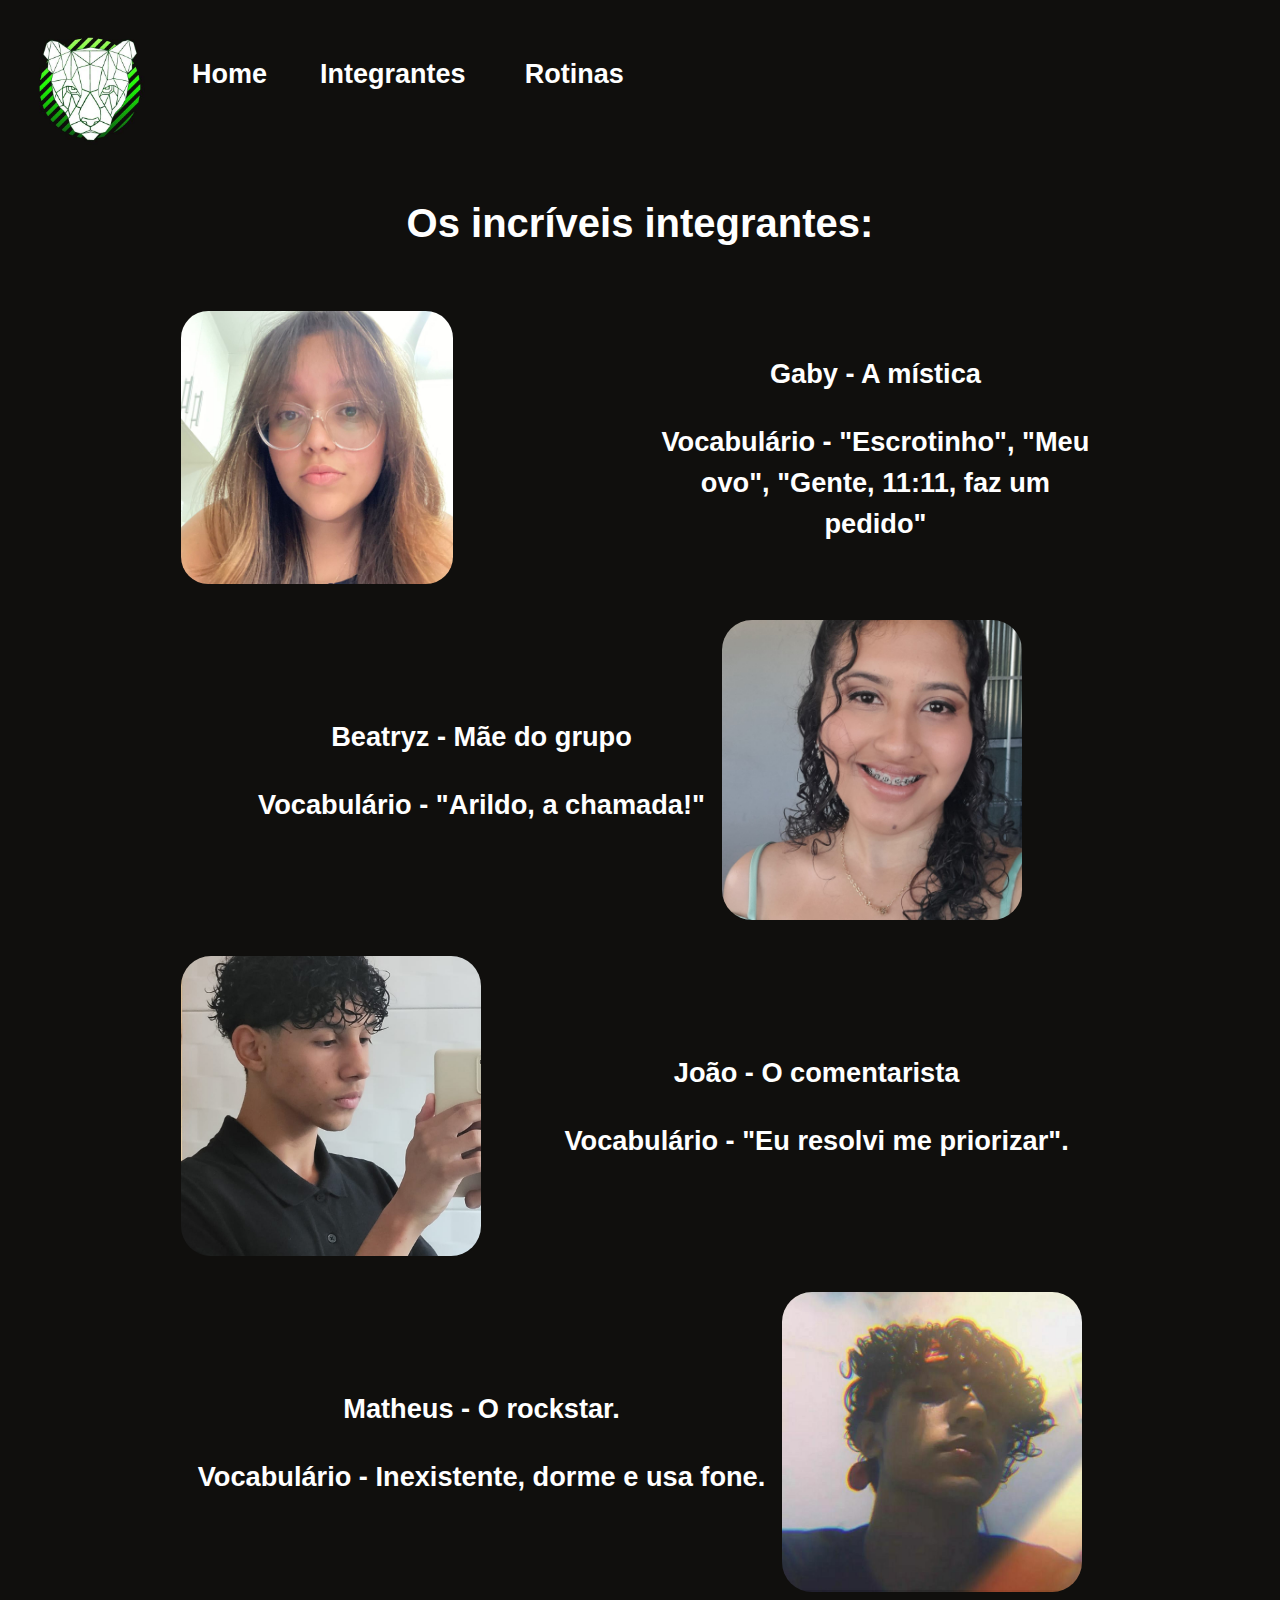
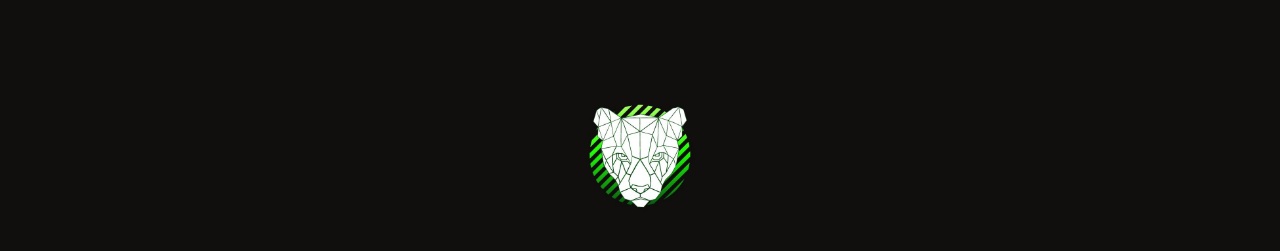
<file: pag.integrantes.html>
<!DOCTYPE html>
<html lang="en">
    <head>
        <meta charset="UTF-8">
        <meta http-equiv="X-UA-Compatible" content="IE=edge">
        <meta name="viewport" content="width=device-width, initial-scale=1.0">
        <title>DiaDoAmigo</title>
        <link rel="icon" type="image/png" href="img/logo.png.png">
        <link rel="stylesheet" href="style3.css">
    </head>
    <body bgcolor="#100F0D">
        <div class="menu">
            <a href="index.html">
                <img class="img1" src="img/Imagem do WhatsApp de 2023-04-27 à(s) 07.49.08.jpg" alt="">
            </a>
        </div>
        <div class="home">
            <a style="text-decoration: none;" style="color: whitesmoke" href="index.html">
                <div class="branco">Home</div>
            </a>
        </div>
        <div class="integrantes">
            <a href="pag.integrantes.html" style="text-decoration: none;" style="color: whitesmoke">
                <div class="branco1">Integrantes</div>
            </a>
        </div>
        <div class="rotina">
            <a href="pag.rotinas.html" style="text-decoration: none;" style="color: whitesmoke;"><div class="branco2">Rotinas</div></a>
        </div>
        <div class="container">
            <h1 class="Text1">Os incríveis integrantes:</h1>
            <br>
        </div>
        <div class="tabela" align="center">
            <table cellspacing="15px" width="950px">
                <tr>
                    <td>
                        <a href="pagGaby.html"><img id="foto2" src="img/gaby.jpg" alt=""></a>
                    </td>
                    <td class="text3">
                        <p>Gaby - A mística
                        </p>
                        <p>
                            Vocabulário - "Escrotinho", "Meu ovo", "Gente, 11:11, faz um pedido"
                        </p>
                    </td>
                </tr>
            </table>
        </div>
        <table cellspacing="15px" widht="950px" class="tabela" align="center">
            <tr>
            </td>
            <td class="text3">
                <p>Beatryz - Mãe do grupo
                </p>
                <p>
                    Vocabulário - "Arildo, a chamada!"
                </p>
            </td>

                <td>
                    <a href="pagBia.html"><img class="foto2" src="img/bia.jpg" alt="" width="300" height="300"></a>
                </td>
            </tr>
        </table>
        <div class="tabela" align="center">
            <table cellspacing="15px" width="950px">
                <tr>
                    <td>
                        <a href="pagJoao.html"><img class="foto2" src="img/jojolindao.jpg" width="300" height="300">
                        </a>
                    </td>
                    <td class="text3">
                        <p>João - O comentarista
                        </p>
                        <p>
                            Vocabulário - "Eu resolvi me priorizar".
                        </p>
                    </td>
                </tr>
            </table>
        </div>
        <table cellspacing="15px" widht="950px" class="tabela" align="center">
            <tr>
            </td>
            <td class="text3">
                <p>Matheus - O rockstar.
                </p>
                <p>
                    Vocabulário - Inexistente, dorme e usa fone.
                </p>
            </td>

                <td>
                    <a href="pagArildo.html"><img class="foto2" src="img/arildo.jpg" alt="" width="300" height="300"></a>
                </td>
            </tr>
        </table>
        <div class="final">
            <a href="index.html"><img id="img7" src="img/Imagem do WhatsApp de 2023-04-27 à(s) 07.49.08.jpg" alt=""></a>
        </div>
    </body>
</html>
</file>
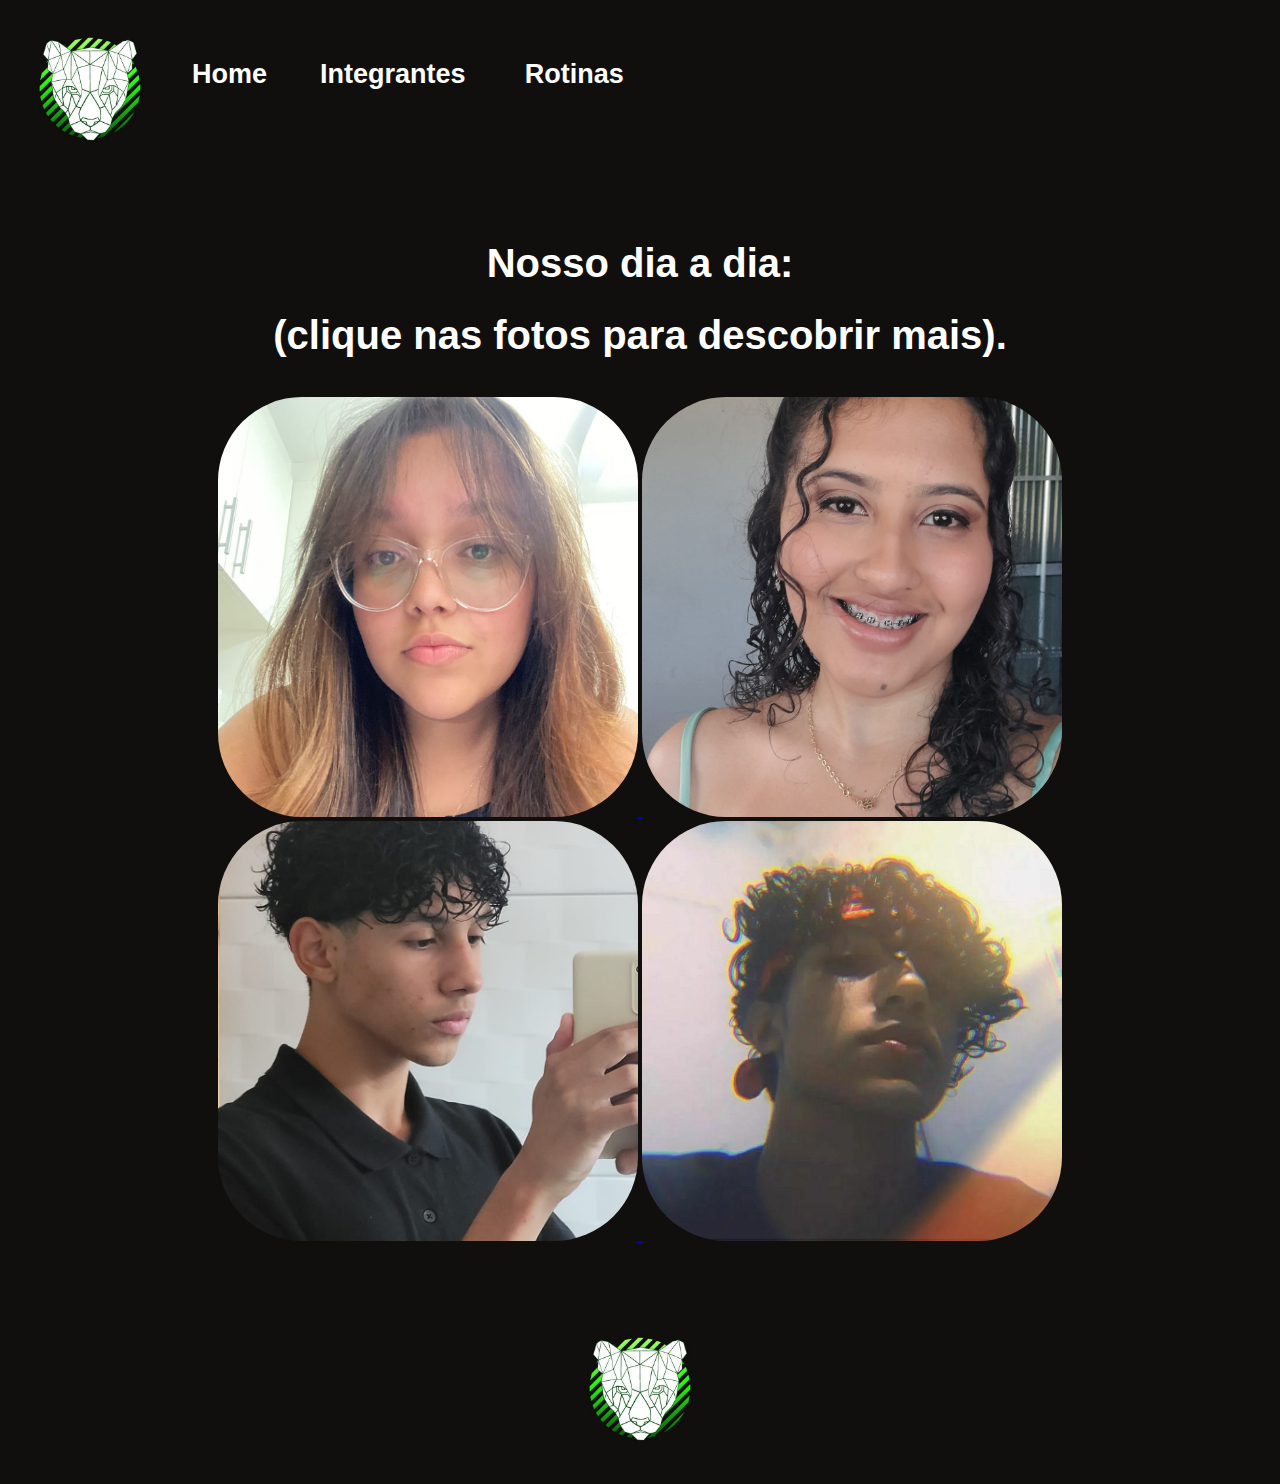
<file: pag.rotinas.html>
<!DOCTYPE html>
<html lang="en">
    <head>
        <meta charset="UTF-8">
        <meta http-equiv="X-UA-Compatible" content="IE=edge">
        <meta name="viewport" content="width=device-width, initial-scale=1.0">
        <title>DiaDoAmigo</title>
        <link rel="icon" type="image/png" href="img/logo.png.png">
        <link rel="stylesheet" href="style3.css">
    </head>
    <body bgcolor="#100F0D">
        <div class="menu">
            <a href="index.html">
                <img class="img1" src="img/Imagem do WhatsApp de 2023-04-27 à(s) 07.49.08.jpg" alt="">
            </a>
        </div>
        <div class="home">
            <a style="text-decoration: none;" style="color: whitesmoke" href="index.html">
                <div class="branco">Home</div>
            </a>
        </div>
        <div class="integrantes">
            <a href="pag.integrantes.html" style="text-decoration: none;" style="color: whitesmoke">
                <div class="branco1">Integrantes</div>
            </a>
        </div>
        <div class="rotina">
            <a href="pag.rotinas.html" style="text-decoration: none;" style="color: whitesmoke;"><div class="branco2">Rotinas</div></a>
        </div>
        <div class="container">
            <h1 class="Text1"> <p>Nosso dia a dia: </p>
                (clique nas fotos para descobrir mais).</h1>
            <br>
        </div>
        <div class="container"
            <table cellspacing="15px" width="450px" align="center">
                <td>
                    <tr>
                            <a href="videosGaby.html">
                                <img src="img/gaby.jpg" width="420" height="420">
                            <a href="videosBia.html">
                                <img src="img/bia.jpg" width="420" height="420">
                    </tr>

                </td>

                <td>
                     <tr>
                            <a href="videosJoao.html">
                                <img src="img/jojolindao.jpg" width="420" height="420">
                            <a href="videosArildo.html">
                                <img src="img/arildo.jpg" width="420" height="420">
                           
                    </tr>
                </td>
             </table>
    </div>
    <div class="final">
        <a href="index.html"><img id="img7" src="img/Imagem do WhatsApp de 2023-04-27 à(s) 07.49.08.jpg" alt=""></a>
    </div>
    </body>
</html>
</file>
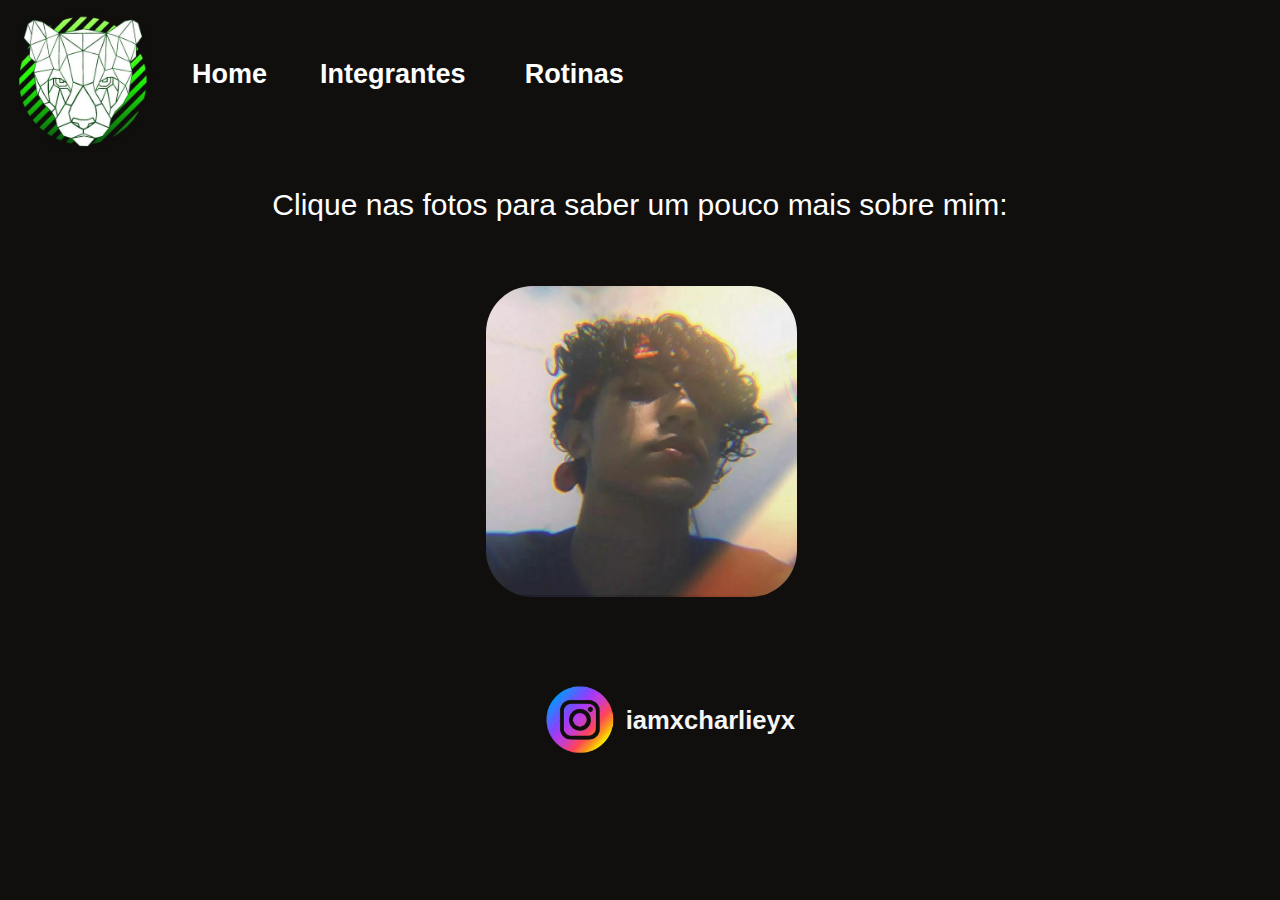
<file: pagArildo.html>
<!DOCTYPE html>
<html lang="en">
<head>
    <meta charset="UTF-8">
    <meta http-equiv="X-UA-Compatible" content="IE=edge">
    <meta name="viewport" content="width=device-width, initial-scale=1.0">
    <title>DiaDoAmigo</title>
    <link rel="icon" type="image/png" href="img/logo.png.png">
    <link rel="stylesheet" href="style.css">
</head>
<body bgcolor="#100F0D">

    <div class="menu">
        <a href="index.html"><img class="img1" src="img/Imagem do WhatsApp de 2023-04-27 à(s) 07.49.08.jpg" alt=""></a>
    </div>

    <div class="home">
        <a style="text-decoration: none;" style="color: whitesmoke" href="index.html"><div class="branco">Home</div></a>
    </div>

    <div class="integrantes">
        <a href="pag.integrantes.html" style="text-decoration: none;" style="color: whitesmoke"><div class="branco1">Integrantes</div></a>
    </div>
    
    <div class="rotina">
        <a href="pag.rotinas.html" style="text-decoration: none;" style="color: whitesmoke;"><div class="branco2">Rotinas</div></a>
    </div>

    <div class="conteudo">
        <p>Clique nas fotos para saber um pouco mais sobre mim:</p>
    </div>

    <div class="container">
        <a href="pag.curiosidadesArildo.html"><img src="img/arildo.jpg" alt=""></a>
    </div>

    <div class="container2">
        <img src="img/logoinsta-removebg-preview.png" alt="">
        <a style="text-decoration: none;" style="color:whitesmoke;" href="https://www.instagram.com/iamxcharlieyx/" target="_blank"><div class="branco3">iamxcharlieyx</div></a>
    </div>

</body>
</html>
</file>
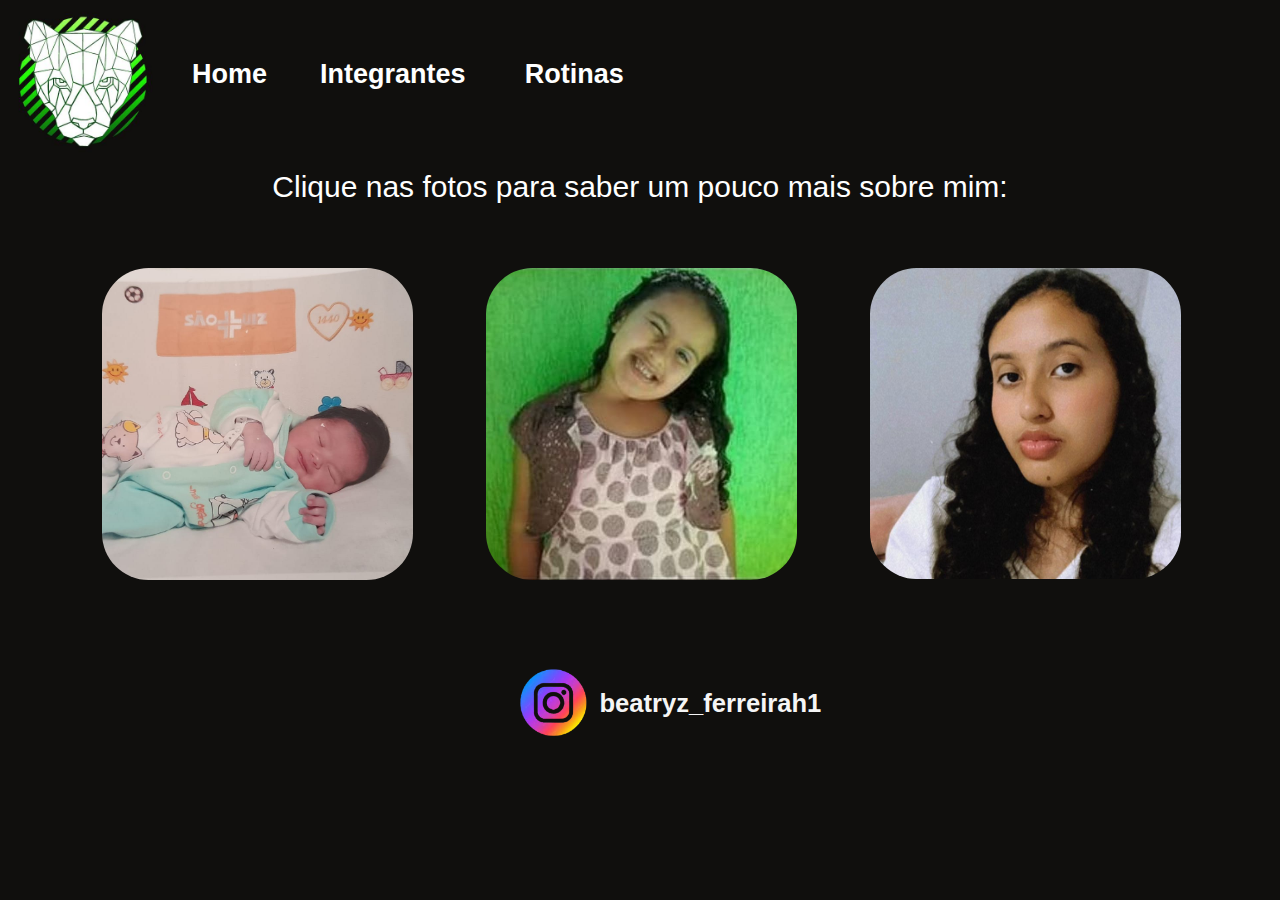
<file: pagBia.html>
<!DOCTYPE html>
<html lang="en">
<head>
    <meta charset="UTF-8">
    <meta http-equiv="X-UA-Compatible" content="IE=edge">
    <meta name="viewport" content="width=device-width, initial-scale=1.0">
    <title>DiaDoAmigo</title>
    <link rel="icon" type="image/png" href="img/logo.png.png">
    <link rel="stylesheet" href="style2.css">
</head>
<body bgcolor="#100F0D">

    <div class="menu">
        <a href="index.html"><img class="img1" src="img/Imagem do WhatsApp de 2023-04-27 à(s) 07.49.08.jpg" alt=""></a>
    </div>

    <div class="home">
        <a style="text-decoration: none;" style="color: whitesmoke" href="index.html"><div class="branco">Home</div></a>
    </div>

    <div class="integrantes">
        <a href="pag.integrantes.html" style="text-decoration: none;" style="color: whitesmoke"><div class="branco1">Integrantes</div></a>
    </div>
    
    <div class="rotina">
        <a href="pag.rotinas.html" style="text-decoration: none;" style="color: whitesmoke;"><div class="branco2">Rotinas</div></a>
    </div>

    <div class="conteudo">
        <p>Clique nas fotos para saber um pouco mais sobre mim:</p>
    </div>

    <div class="container">
        <a href="pag.curiosidadeBia.html"><img src="img/biabebe.jpg" alt=""></a>
        <a href="pag.curiosidadeBia.html"><img src="img/biacrianca.jpg" alt=""></a>
        <a href="pag.curiosidadeBia.html"><img src="img/biagrande.jpg" alt=""></a>
    </div>

    <div class="container2">
        <img src="img/logoinsta-removebg-preview.png">
        <a style="text-decoration: none;" style="color:whitesmoke;" href="https://instagram.com/beatryz_ferreirah1?igshid=MzNlNGNkZWQ4Mg==" target="_blank"><div class="branco3">beatryz_ferreirah1</div></a>
    </div>

</body>
</html>
</file>
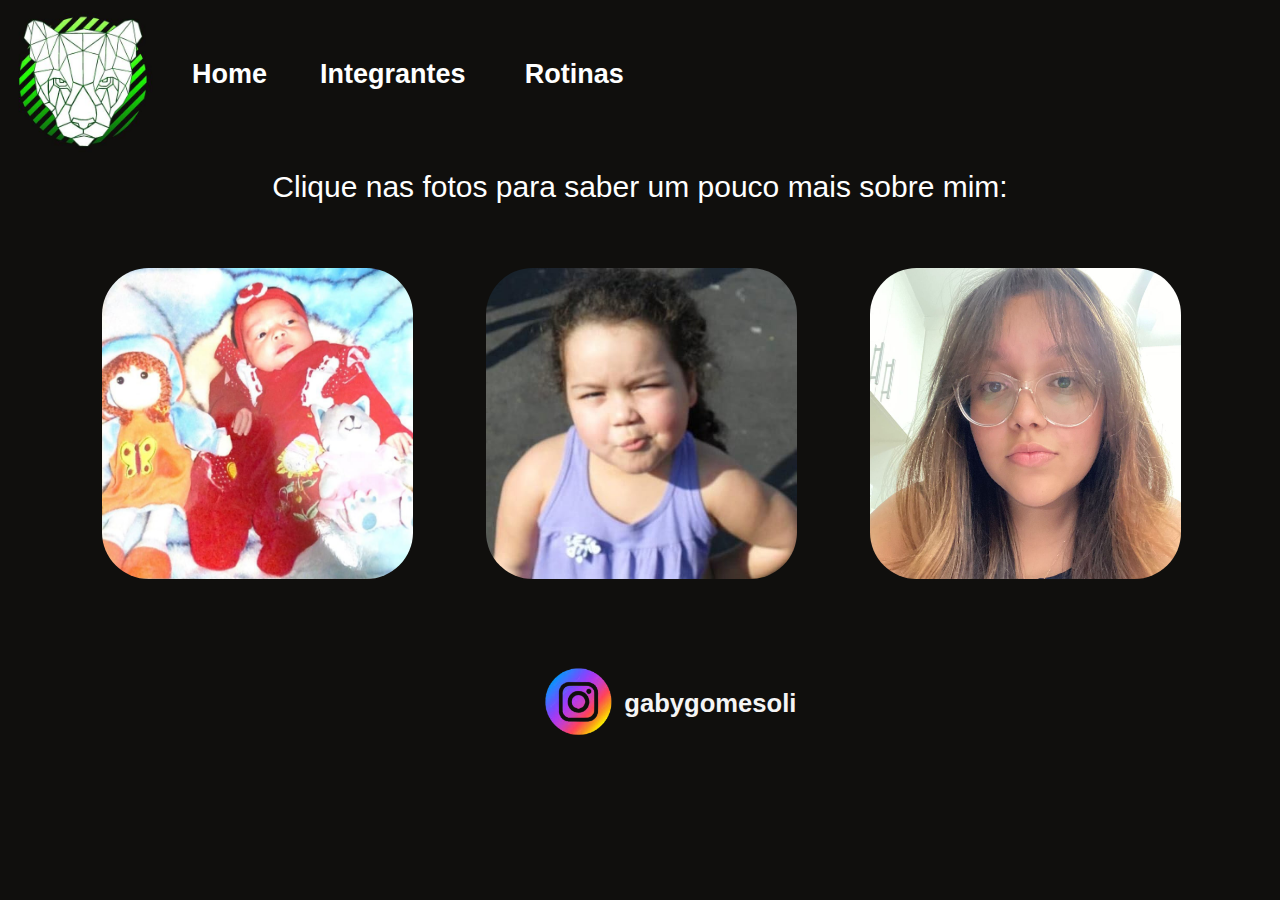
<file: pagGaby.html>
<!DOCTYPE html>
<html lang="en">
<head>
    <meta charset="UTF-8">
    <meta http-equiv="X-UA-Compatible" content="IE=edge">
    <meta name="viewport" content="width=device-width, initial-scale=1.0">
    <title>DiaDoAmigo</title>
    <link rel="icon" type="image/png" href="img/logo.png.png">
    <link rel="stylesheet" href="style2.css">
</head>
<body bgcolor="#100F0D">

    <div class="menu">
        <a href="index.html"><img class="img1" src="img/Imagem do WhatsApp de 2023-04-27 à(s) 07.49.08.jpg" alt=""></a>
    </div>

    <div class="home">
        <a style="text-decoration: none;" style="color: whitesmoke" href="index.html"><div class="branco">Home</div></a>
    </div>

    <div class="integrantes">
        <a href="pag.integrantes.html" style="text-decoration: none;" style="color: whitesmoke"><div class="branco1">Integrantes</div></a>
    </div>
    
    <div class="rotina">
        <a href="pag.rotinas.html" style="text-decoration: none;" style="color: whitesmoke;"><div class="branco2">Rotinas</div></a>
    </div>

    <div class="conteudo">
        <p>Clique nas fotos para saber um pouco mais sobre mim:</p>
    </div>

    <div class="container">
        <a href="pag.curiosidadesGaby.html"><img src="img/gabybebe.jpg" alt=""></a>
        <a href="pag.curiosidadesGaby.html"><img src="img/gabycrianca.jpg" alt=""></a>
        <a href="pag.curiosidadesGaby.html"><img src="img/gaby.jpg" alt=""></a>
    </div>

    <div class="container2">
        <img src="img/logoinsta-removebg-preview.png">
        <a style="text-decoration: none;" style="color:whitesmoke;" href="https://www.instagram.com/gabygomesoli/" target="_blank"><div class="branco3">gabygomesoli</div></a>
    </div>

</body>
</html>
</file>
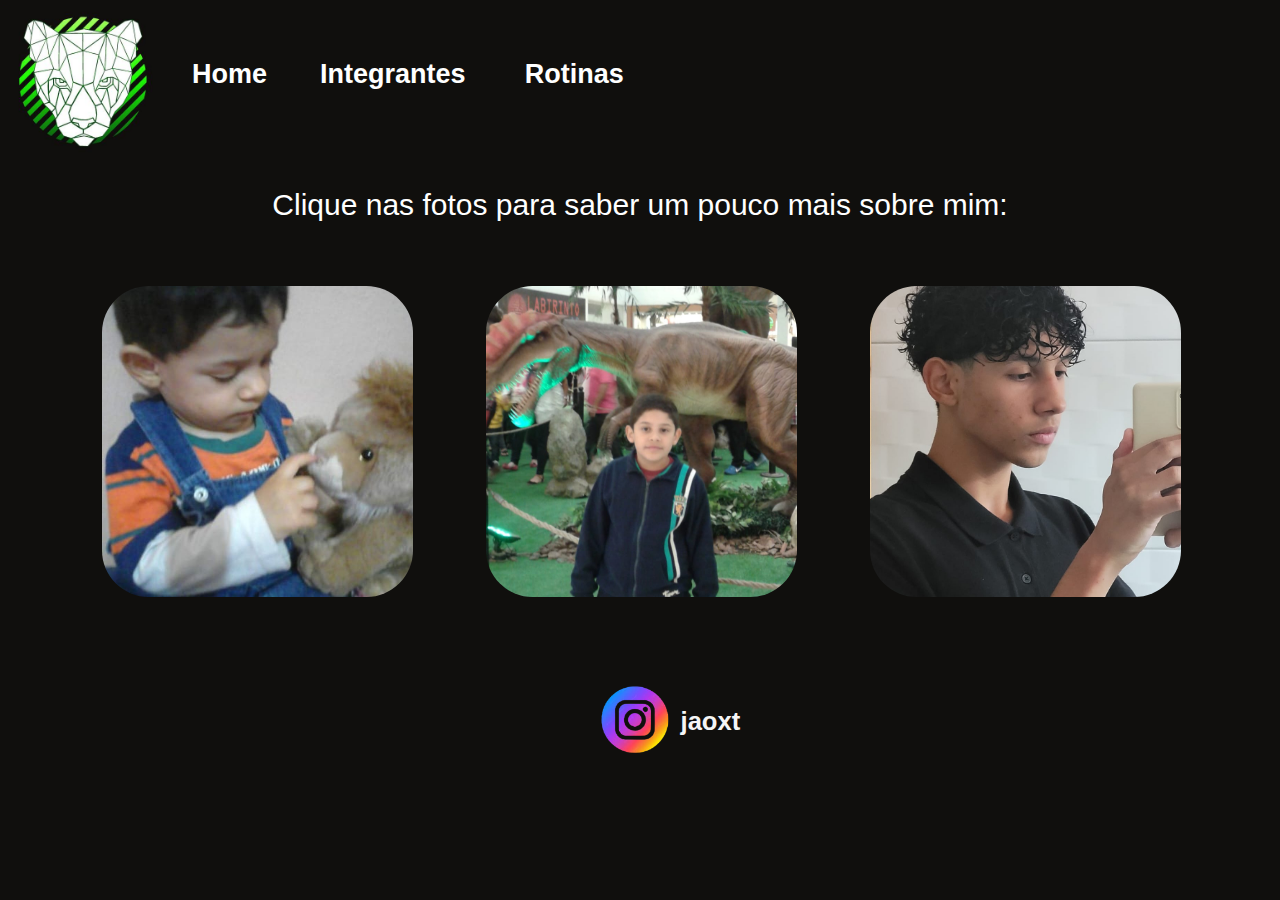
<file: pagJoao.html>
<!DOCTYPE html>
<html lang="en">
<head>
    <meta charset="UTF-8">
    <meta http-equiv="X-UA-Compatible" content="IE=edge">
    <meta name="viewport" content="width=device-width, initial-scale=1.0">
    <title>DiaDoAmigo</title>
    <link rel="icon" type="image/png" href="img/logo.png.png">
    <link rel="stylesheet" href="style.css">
</head>
<body bgcolor="#100F0D">

    <div class="menu">
        <a href="index.html"><img class="img1" src="img/Imagem do WhatsApp de 2023-04-27 à(s) 07.49.08.jpg" alt=""></a>
    </div>

    <div class="home">
        <a style="text-decoration: none;" style="color: whitesmoke" href="index.html"><div class="branco">Home</div></a>
    </div>

    <div class="integrantes">
        <a href="pag.integrantes.html" style="text-decoration: none;" style="color: whitesmoke"><div class="branco1">Integrantes</div></a>
    </div>
    
    <div class="rotina">
        <a href="pag.rotinas.html" style="text-decoration: none;" style="color: whitesmoke;"><div class="branco2">Rotinas</div></a>
    </div>

    <div class="conteudo">
        <p>Clique nas fotos para saber um pouco mais sobre mim:</p>
    </div>

    <div class="container">
        <a href="pag.curiosidades.html"><img src="img/joao_menor.jpg" alt=""></a>
        <a href="pag.curiosidades.html"><img src="img/foto_pequeno.jpg" alt=""></a>
        <a href="pag.curiosidades.html"><img src="img/jojolindao.jpg" alt=""></a>
    </div>

    <div class="container2">
        <img src="img/logoinsta-removebg-preview.png" alt="">
        <a style="text-decoration: none;" style="color:whitesmoke;" href="https://www.instagram.com/jaoxt/" target="_blank"><div class="branco3">jaoxt</div></a>
    </div>

</body>
</html>
</file>
<file: style.css>
* {
    padding: 0;
    margin: 0;
    box-sizing: border-box;
}

.menu img {
    width: 13%;
}

.home a {
    text-decoration: none;
    color: white;
    position: absolute;
    position: absolute;
    width: 2%;
    height: 4%;
    left: 15%;
    top: 6%;
    
    font-family: 'Arial';
    font-style: normal;
    font-weight: 700;
    font-size: 27px;
    line-height: 40px;
    text-align: center;
}

.branco:hover {
    color: #32CD32;
}

.integrantes a {
    text-decoration: none;
    color: white;
    position: absolute;
    position: absolute;
    width: 2%;
    height: 4%;
    left: 25%;
    top: 6%;

    font-family: 'Arial';
    font-style: normal;
    font-weight: 700;
    font-size: 27px;
    line-height: 40px;
    text-align: center;
}

.branco1:hover {
    color: #32CD32;
}

.conteudo p {
    margin-top: 0,2%;
    text-align: center;
    font-family: Arial, "Helvetica Neue", Helvetica, sans-serif;
    font-size: 30px;
    color: white
    
}  

.img1 {
    transition: all 0.5s;
    cursor: pointer;
}

.img1:hover {
    -webkit-transform: scale(1.25);
    transform: scale(1.25);
}

.rotina a {
    text-decoration: none;
    color: white;
    position: absolute;
    position: absolute;
    width: 2%;
    height: 4%;
    left: 41%;
    top: 6%;

    font-family: 'Arial';
    font-style: normal;
    font-weight: 700;
    font-size: 27px;
    line-height: 40px;
    text-align: center;
}

.branco2:hover {
    color: #32CD32;
}

.container {
    display: flex;
    justify-content: center;
    margin-top: 2%;
}
  
.container a {
    display: inline-block;
    margin: 3%;
}
  
.container img {
    display: block;
    max-width: 90%;
    height: auto;
    border-radius: 15%;
}

.container a {
    max-width: 27%;
    margin-right: 0.01%;
}

.container img:hover {
    transition: all 0.8s;
    cursor: pointer;
}

.container img:hover {
    -webkit-transform: scale(0.8);
    transform: scale(0.8);
}

.container2 {
    margin-top: 3%;
    margin-bottom: 1%;
    align-items: center;
    display: flex;
    justify-content: center;
}

.container2 a {
    align-content: center;
    font-family: 'Arial';
    font-style: normal;
    font-weight: 600;
    font-size: 160%;
    line-height: 57px;
    color: whitesmoke;
}

.container2 img {
    margin-left: 4%;
    width: 7%;
}

.branco3:hover {
    color: #32CD32;
}
  
.quemsou p {
    text-align: center;
    font-family: Arial, Helvetica, sans-serif;
    font-size: 200%;
    color: #32CD32;
    margin-top: 0%;
    font-weight: bolder;
}

.container3 {
    margin-left: 11%;
    margin-right: 11%;
    margin-top: 5%;
    margin-bottom: 5%;
}

.container3 img {
    float: left;
    width: 31%;
    border-radius: 15%;
    margin-top: 0%;
}

#p1 {
    padding-left: 37%;
    text-align: center;
    font-size: 160%;
    color: whitesmoke;
    font-weight: normal;
    margin-top: 7%;
    font-family: Arial, Helvetica, sans-serif;
    border-color: whitesmoke;
}

#img1 {
    float: right;
    margin-top: 11%;
}

#p2 {
    text-align: center;
    margin-top: 15%;
    padding-right: 37%;
    font-family: Arial, Helvetica, sans-serif;
    font-size: 160%;
    color: whitesmoke;

}

#iframe2 {
    float: right;
}

#iframe {
    margin-top: 17%;
}

#p3 {
    text-align: center;
    margin-top: 20%;
    font-family: Arial, Helvetica, sans-serif;
    font-size: 160%;
    color: whitesmoke;
}

.imgfilmes {
    text-align: center;
    margin-top: 5%;
}

#img2{
    float: left;
    margin-right: 3.70%;
}

#img3 {
    display: block;
    margin: 0 auto;
}

#img4 {
    float: right;
}

.imgfilmes img:hover {
    transition: all 0.9s;
    cursor: pointer;
}

.imgfilmes img:hover {
    -webkit-transform: scale(0.9);
    transform: scale(0.9);
}

#iframe3 {
    border-radius: 4%;
    width: 75%;
    margin-top: 7%;
    right: 50%;
    left: 50%;
}

.batman p {
    float: right;
    text-align: center;
    color: whitesmoke;
    font-family: Arial, Helvetica, sans-serif;
    font-size: 160%;
    margin-top: 9%;
    margin-bottom: 5%;
    align-content: center;
    justify-content: center;
}

.container3 ::selection {
    background: #32CD32;
    color: black;
}

.textinho {
    align-content: center;
    justify-content: center;
    text-align: center;
    align-items: center;
    margin-top: 10%;
}

#p5 {
    margin-top: 50%;
    text-align: center;
    font-family: Arial, "Helvetica Neue", Helvetica, sans-serif;
    font-size: 70%;
    color: white 
}  

#iframe3 {
    display: block;
    margin: 0 auto;
}

#iframe3 {
    display: flex;
    justify-content: center;
    align-items: center;
}

#p6 {
    text-align: center;
    margin-top: 11%;
    font-family: Arial, Helvetica, sans-serif;
    font-size: 160%;
    color: whitesmoke;
    float: right;
    margin-bottom: 5%;
}

.imglivros img:hover {
    transition: all 0.9s;
    cursor: pointer;
}

.imglivros img:hover {
    -webkit-transform: scale(0.9);
    transform: scale(0.9);
}

.imglivros {
    text-align: center;
    margin-top: 19%;
}

#p7 {
    margin-top: 68%;
    text-align: center;
    font-family: Arial, "Helvetica Neue", Helvetica, sans-serif;
    font-size: 70%;
    color: white 
}  

#p8 {
    text-align: center;
    margin-top: 11%;
    font-family: Arial, Helvetica, sans-serif;
    font-size: 160%;
    color: whitesmoke;
}

.imgmusica img {
    border-radius: 5%;
    margin-top: 5%;
}

.imgmusica img:hover {
    transition: all 0.9s;
    cursor: pointer;
}

.imgmusica img:hover {
    -webkit-transform: scale(0.9);
    transform: scale(0.9);
}

#p9 {
    text-align: center;
    margin-top: 30%;
    font-family: Arial, Helvetica, sans-serif;
    font-size: 160%;
    color: whitesmoke;
}

#img5 {
    width: 7%;
}

.container4 {
    margin-left: 11%;
    margin-right: 11%;
    margin-top: 5%;
    margin-bottom: 5%;
}

#img6  {
    align-items: center;
    justify-content: center;
    width: 75%;
    border-radius: 15%;
}

#p10 {
    text-align: center;
    font-family: Arial, Helvetica, sans-serif;
    font-size: 200%;
    color: #32CD32;
    margin-top: 0%;
    font-weight: bolder;
}

.selecao ::selection {
    background: #32CD32;
    color: black;
}

#p11 {
    text-align: center;
    margin-top: 5%;
    font-family: Arial, Helvetica, sans-serif;
    font-size: 160%;
    color: whitesmoke;
    margin-bottom: 3%;
}

.central {
    display: flex;
    align-content: center;
    justify-content: center;
}

.container4 a {
    color: whitesmoke;
    font-family: Arial, Helvetica, sans-serif;
    font-size: 117%;
    text-align: center;
}

.kodfun-galeri {
    margin-top: 7%;
}

.galeria {
    margin-top: 7%;
}

#bolinha {
    width: 5%;
}

.container3 {
    position: relative;
}
  
#bolinha {
    position: fixed;
    top: 0;
    left: 0;
    z-index: 1;
    margin-left: 92%;
    margin-top: 38%;
}

.selecione {
    display: flex;
    justify-content: space-between;
    margin-top: 7%;
}
  
.selecione a {
    flex: 1;
    margin-right: 10px;
}
  
.selecione a:last-child {
    margin-right: 0;
}  

.selecione img {
    width: 85%;
    border-radius: 20%;
}

.selecione img:hover {
    transition: all 0.9s;
    cursor: pointer;
}

.selecione img:hover {
    -webkit-transform: scale(0.9);
    transform: scale(0.9);
}

#img7 {
    transition: all 0.5s;
    cursor: pointer;
}

#img7:hover {
    -webkit-transform: scale(1.25);
    transform: scale(1.25);
}

#img7 {
    width: 13%;
}

.final {
    text-align: center;
    margin-top: 5%;
}
</file>
<file: style3.css>
.menu img {
    width: 13%;
}

.home a {
    text-decoration: none;
    color: white;
    position: absolute;
    position: absolute;
    width: 2%;
    height: 4%;
    left: 15%;
    top: 6%;
    
    font-family: 'Arial';
    font-style: normal;
    font-weight: 700;
    font-size: 27px;
    line-height: 40px;
    text-align: center;
    
}

.branco:hover {
    color: #32CD32;
}

.integrantes a {
    text-decoration: none;
    color: white;
    position: absolute;
    position: absolute;
    width: 2%;
    height: 4%;
    left: 25%;
    top: 6%;

    font-family: 'Arial';
    font-style: normal;
    font-weight: 700;
    font-size: 27px;
    line-height: 40px;
    text-align: center;
}

.branco1:hover {
    color: #32CD32;
}

.img1 {
    transition: all 0.5s;
    cursor: pointer;
}

.img1:hover {
    -webkit-transform: scale(1.25);
    transform: scale(1.25);                         
}

.rotina a {
    text-decoration: none;
    color: white;
    position: absolute;
    position: absolute;
    width: 2%;
    height: 4%;
    left: 41%;
    top: 6%;

    font-family: 'Arial';
    font-style: normal;
    font-weight: 700;
    font-size: 27px;
    line-height: 40px;
    text-align: center;
}

.branco2:hover {
    color: #32CD32;
}

.Text1 {
    position: absolute;
    left: 0%;
    right: 0%;
    top: 20%;
    bottom: 0%;
    margin-bottom: 5%;

    font-family: 'Arial';
    font-style: normal;
    font-weight: 700;
    font-size: 250%;
    line-height: 80%;
    text-align: center;
    color: white;

}

.Text1:hover {
    color: #32CD32;
}

.bia1{
 
    border-radius: 10%
}

.bia1:hover { 
    transition: all 0.8s; 
    cursor: pointer;
    } 
   
.bia1:hover { 
    -webkit-transform: scale(0.8);
    transform: scale(0.8); 
    }


.text2{

    position: absolute;
    left: 0%;
    right: 0%;
    top: 20%;
    bottom: 0%;

    font-family: 'Arial';
    font-style: normal;
    text-align: center;
    color: #32CD32;

}

.text3 {
    font-family: 'Arial';
    font-style: normal;
    font-weight: 700;
    font-size: 170%;
    line-height: 150%;
    text-align: center;
    color: white;
    
}

.foto2{
    border-radius: 10%;
}

.text4{

    font-family: 'Arial';
    font-style: normal;
    font-weight: 700;
    font-size: 170%;
    line-height: 150%;
    text-align: center;
    color: white;

}

.twiceeweeknd{

    border-radius: 10%;
}

.img1:hover {
    -webkit-transform: scale(0.8);
    transform: scale(0.8); 
}

.img1 {

    border-radius: 10%;

}

.img1:hover {

    -webkit-transform: scale(0.8);
    transform: scale(0.8); 

}

.container2 {
    margin-top: 3%;
    margin-bottom: 1%;
    align-items: center;
    display: flex;
    justify-content: center;
}

.container2 a {
    align-content: center;
    font-family: 'Arial';
    font-style: normal;
    font-weight: 600;
    font-size: 160%;
    line-height: 57px;
    color: whitesmoke;
}

.container2 img {
    margin-left: 4%;
    width: 7%;
}

.branco3:hover {
    color: #32CD32;
}

.videos{

    border-radius: 10%;
}

.livros{
    border-radius: 10%;
}

#foto2 {
    border-radius: 10%;
    width: 60%;
}

#img7 {
    transition: all 0.5s;
    cursor: pointer;
}

#img7:hover {
    -webkit-transform: scale(1.25);
    transform: scale(1.25);
}

#img7 {
    width: 13%;
}

.final {
    text-align: center;
    margin-top: 5%;
}

.container3 {
    margin-left: 11%;
    margin-right: 11%;
    margin-top: 5%;
    margin-bottom: 5%;
}

.container img {
    border-radius: 20%;
}

.container {
    margin-top: 8%;
}

#bolinha {
    width: 5%;
}

.container3 {
    position: relative;
}
  
#bolinha {
    position: fixed;
    top: 0;
    left: 0;
    z-index: 1;
    margin-left: 92%;
    margin-top: 38%;
}
</file>
<file: style2.css>
* {
    padding: 0;
    margin: 0;
    box-sizing: border-box;
}

.menu img {
    width: 13%;
}

.home a {
    text-decoration: none;
    color: white;
    position: absolute;
    position: absolute;
    width: 2%;
    height: 4%;
    left: 15%;
    top: 6%;
    
    font-family: 'Arial';
    font-style: normal;
    font-weight: 700;
    font-size: 27px;
    line-height: 40px;
    text-align: center;
    
}

.branco:hover {
    color: #32CD32;
}

.integrantes a {
    text-decoration: none;
    color: white;
    position: absolute;
    position: absolute;
    width: 2%;
    height: 4%;
    left: 25%;
    top: 6%;

    font-family: 'Arial';
    font-style: normal;
    font-weight: 700;
    font-size: 27px;
    line-height: 40px;
    text-align: center;
}

.branco1:hover {
    color: #32CD32;
}

.conteudo p {
    margin-top: 0,2%;
    text-align: center;
    font-family: Arial, "Helvetica Neue", Helvetica, sans-serif;
    font-size: 30px;
    color: white
    
}  

.img1 {
    transition: all 0.5s;
    cursor: pointer;
}

.img1:hover {
    -webkit-transform: scale(1.25);
    transform: scale(1.25);
}

.rotina a {
    text-decoration: none;
    color: white;
    position: absolute;
    position: absolute;
    width: 2%;
    height: 4%;
    left: 41%;
    top: 6%;

    font-family: 'Arial';
    font-style: normal;
    font-weight: 700;
    font-size: 27px;
    line-height: 40px;
    text-align: center;
}

.branco2:hover {
    color: #32CD32;
}

.container {
    display: flex;
    justify-content: center;
    margin-top: 2%;
}

  
.container a {
    display: inline-block;
    margin: 3%;
}
  
.container img {
    display: block;
    max-width: 90%;
    height: auto;
    border-radius: 15%;
}

.container a {
    max-width: 27%;
    margin-right: 0.01%;
}

.container img:hover {
    transition: all 0.8s;
    cursor: pointer;
}

.container img:hover {
    -webkit-transform: scale(0.8);
    transform: scale(0.8);
}

.container2 {
    margin-top: 3%;
    margin-bottom: 1%;
    align-items: center;
    display: flex;
    justify-content: center;
}

.container2 a {
    align-content: center;
    font-family: 'Arial';
    font-style: normal;
    font-weight: 600;
    font-size: 160%;
    line-height: 57px;
    color: whitesmoke;
}

.container2 img {
    margin-left: 4%;
    width: 7%;
}

.branco3:hover {
    color: #32CD32;
}
  
.quemsou p {
    text-align: center;
    font-family: Arial, Helvetica, sans-serif;
    font-size: 200%;
    color: #32CD32;
    margin-top: 0%;
    font-weight: bolder;
}

.container3 {
    margin-left: 11%;
    margin-right: 11%;
    margin-top: 5%;
    margin-bottom: 5%;
}

.container3 img {
    float: left;
    width: 31%;
    border-radius: 15%;
    margin-top: 0%;
}

#p1 {
    padding-left: 37%;
    text-align: center;
    font-size: 160%;
    color: whitesmoke;
    font-weight: normal;
    margin-top: 7%;
    font-family: Arial, Helvetica, sans-serif;
    border-color: whitesmoke;
}

#img1 {
    float: right;
    margin-top: 20%;
}

#p2 {
    text-align: center;
    margin-top: 32%;
    padding-right: 37%;
    font-family: Arial, Helvetica, sans-serif;
    font-size: 160%;
    color: whitesmoke;
}

#iframe2 {
    float: right;
}

#iframe {
    margin-top: 17%;
}

#p3 {
    text-align: center;
    margin-top: 25%;
    font-family: Arial, Helvetica, sans-serif;
    font-size: 160%;
    color: whitesmoke;
}

.imgfilmes {
    text-align: center;
    margin-top: 5%;
}

#img2{
    float: left;
    margin-right: 3.70%;
}

#img3 {
    display: block;
    margin: 0 auto;
}

#img4 {
    float: right;
}

.imgfilmes img:hover {
    transition: all 0.9s;
    cursor: pointer;
}

.imgfilmes img:hover {
    -webkit-transform: scale(0.9);
    transform: scale(0.9);
}

#iframe3 {
    border-radius: 4%;
    width: 75%;
    margin-top: 7%;
    right: 50%;
    left: 50%;
}

.littlewomen p {
    float: right;
    text-align: center;
    color: whitesmoke;
    font-family: Arial, Helvetica, sans-serif;
    font-size: 160%;
    margin-top: 9%;
    margin-bottom: 5%;
    align-content: center;
    justify-content: center;
}

.container3 ::selection {
    background: #32CD32;
    color: black;
}

.textinho {
    align-content: center;
    justify-content: center;
    text-align: center;
    align-items: center;
    margin-top: 10%;
}

#p5 {
    margin-top: 55%;
    text-align: center;
    font-family: Arial, "Helvetica Neue", Helvetica, sans-serif;
    font-size: 70%;
    color: white 
}  

#iframe3 {
    display: block;
    margin: 0 auto;
}

#iframe3 {
    display: flex;
    justify-content: center;
    align-items: center;
}

#p6 {
    text-align: center;
    margin-top: 11%;
    font-family: Arial, Helvetica, sans-serif;
    font-size: 160%;
    color: whitesmoke;
}

.imglivros img:hover {
    transition: all 0.9s;
    cursor: pointer;
}

.imglivros img:hover {
    -webkit-transform: scale(0.9);
    transform: scale(0.9);
}

.imglivros {
    text-align: center;
    margin-top: 7%;
}

#p7 {
    margin-top: 59%;
    text-align: center;
    font-family: Arial, "Helvetica Neue", Helvetica, sans-serif;
    font-size: 70%;
    color: white 
}  

#p8 {
    text-align: center;
    margin-top: 11%;
    font-family: Arial, Helvetica, sans-serif;
    font-size: 160%;
    color: whitesmoke;
}

.imgmusica img {
    border-radius: 5%;
    margin-top: 5%;
}

.imgmusica img:hover {
    transition: all 0.9s;
    cursor: pointer;
}

.imgmusica img:hover {
    -webkit-transform: scale(0.9);
    transform: scale(0.9);
}

#p9 {
    text-align: center;
    margin-top: 30%;
    font-family: Arial, Helvetica, sans-serif;
    font-size: 160%;
    color: whitesmoke;
}

#img5 {
    width: 7%;
}

.container4 {
    margin-left: 11%;
    margin-right: 11%;
    margin-top: 5%;
    margin-bottom: 5%;
}

#img6  {
    align-items: center;
    justify-content: center;
    width: 75%;
    border-radius: 15%;
}

#p10 {
    text-align: center;
    font-family: Arial, Helvetica, sans-serif;
    font-size: 200%;
    color: #32CD32;
    margin-top: 0%;
    font-weight: bolder;
}

.selecao ::selection {
    background: #32CD32;
    color: black;
}

#p11 {
    text-align: center;
    margin-top: 5%;
    font-family: Arial, Helvetica, sans-serif;
    font-size: 160%;
    color: whitesmoke;
    margin-bottom: 3%;
}

.central {
    display: flex;
    align-content: center;
    justify-content: center;
}

.container4 a {
    color: whitesmoke;
    font-family: Arial, Helvetica, sans-serif;
    font-size: 117%;
    text-align: center;
}

#bolinha {
    width: 5%;
}

.container3 {
    position: relative;
}
  
#bolinha {
    position: fixed;
    top: 0;
    left: 0;
    z-index: 1;
    margin-left: 92%;
    margin-top: 38%;
}
</file>
